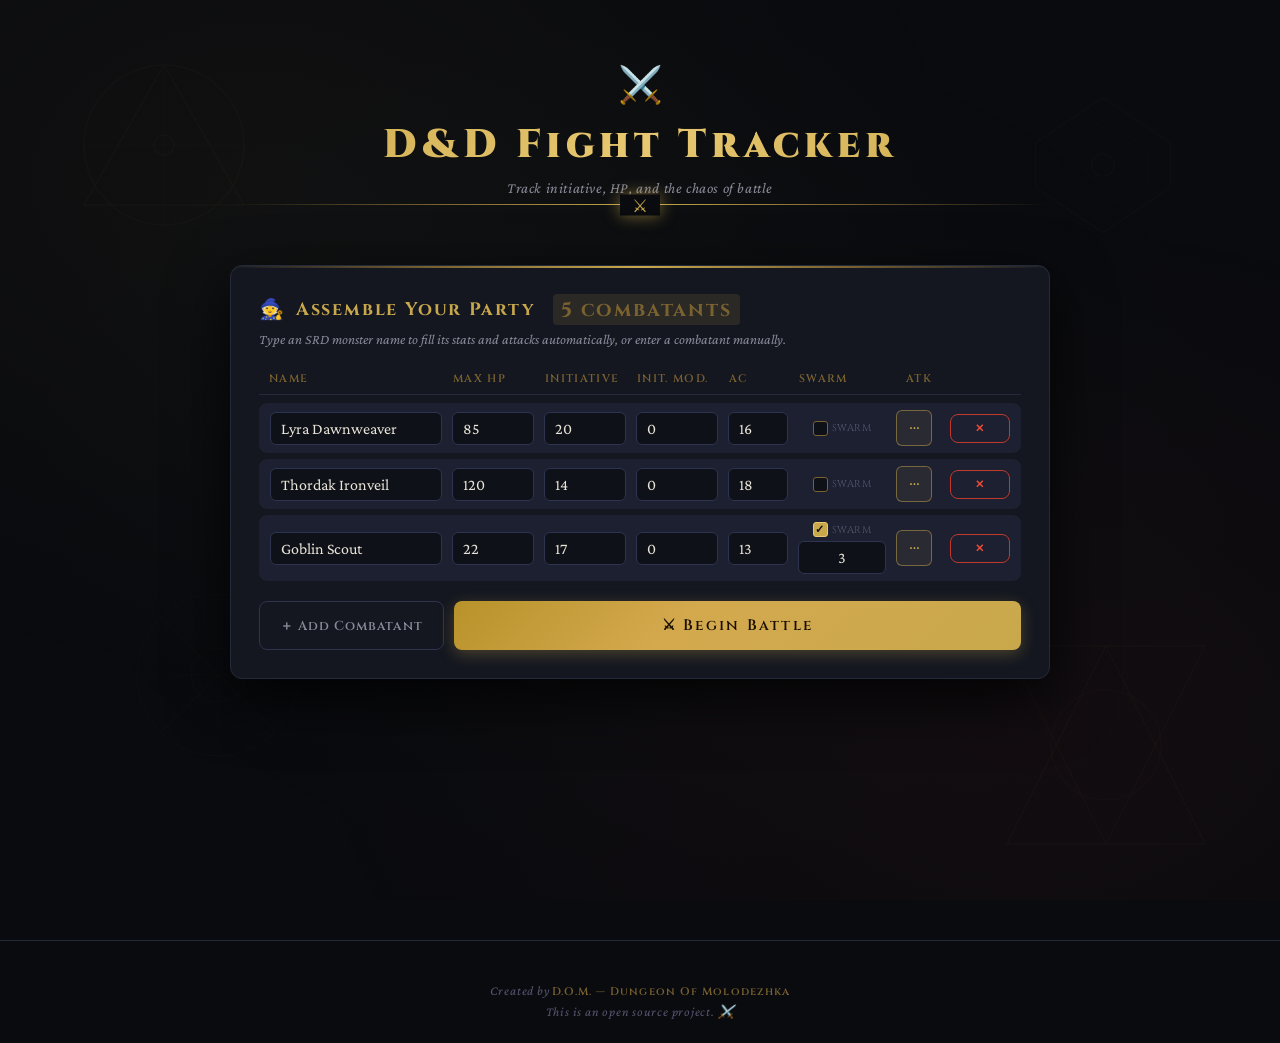
<file: index.html>
<!DOCTYPE html>
<html lang="en">
<head>
<meta charset="UTF-8">
<meta name="viewport" content="width=device-width, initial-scale=1.0">
<title>D&D Fight Tracker — Setup</title>
<link rel="preconnect" href="https://fonts.googleapis.com">
<link href="https://fonts.googleapis.com/css2?family=Cinzel:wght@400;600;700;900&family=Crimson+Pro:ital,wght@0,300;0,400;0,600;1,300;1,400&display=swap" rel="stylesheet">
<link rel="stylesheet" href="css/common.css">
<link rel="stylesheet" href="css/setup.css">
</head>
<body>

<div class="rune-bg">
  <svg viewBox="0 0 200 200" xmlns="http://www.w3.org/2000/svg">
    <circle cx="100" cy="100" r="80" fill="none" stroke="#c9a84c" stroke-width="1.5"/>
    <polygon points="100,20 180,160 20,160" fill="none" stroke="#c9a84c" stroke-width="1.5"/>
    <circle cx="100" cy="100" r="10" fill="none" stroke="#c9a84c" stroke-width="1.5"/>
    <line x1="100" y1="20" x2="100" y2="180" stroke="#c9a84c" stroke-width="0.8"/>
    <line x1="20" y1="100" x2="180" y2="100" stroke="#c9a84c" stroke-width="0.8"/>
  </svg>
  <svg viewBox="0 0 200 200" xmlns="http://www.w3.org/2000/svg">
    <polygon points="100,10 190,70 190,130 100,190 10,130 10,70" fill="none" stroke="#c9a84c" stroke-width="1.5"/>
    <polygon points="100,40 160,78 160,122 100,160 40,122 40,78" fill="none" stroke="#c9a84c" stroke-width="1"/>
    <circle cx="100" cy="100" r="15" fill="none" stroke="#c9a84c" stroke-width="1.5"/>
  </svg>
  <svg viewBox="0 0 200 200" xmlns="http://www.w3.org/2000/svg">
    <circle cx="100" cy="100" r="90" fill="none" stroke="#c9a84c" stroke-width="1"/>
    <line x1="10" y1="100" x2="190" y2="100" stroke="#c9a84c" stroke-width="1"/>
    <line x1="100" y1="10" x2="100" y2="190" stroke="#c9a84c" stroke-width="1"/>
    <line x1="37" y1="37" x2="163" y2="163" stroke="#c9a84c" stroke-width="1"/>
    <line x1="163" y1="37" x2="37" y2="163" stroke="#c9a84c" stroke-width="1"/>
    <circle cx="100" cy="100" r="30" fill="none" stroke="#c9a84c" stroke-width="1"/>
  </svg>
  <svg viewBox="0 0 200 200" xmlns="http://www.w3.org/2000/svg">
    <polygon points="100,10 190,190 10,190" fill="none" stroke="#c9a84c" stroke-width="1.5"/>
    <polygon points="100,190 10,10 190,10" fill="none" stroke="#c9a84c" stroke-width="1.5"/>
    <circle cx="100" cy="100" r="50" fill="none" stroke="#c9a84c" stroke-width="1"/>
  </svg>
</div>

<div id="app">
  <header class="app-header">
    <span class="sigil">⚔️</span>
    <h1>D&D Fight Tracker</h1>
    <p>Track initiative, HP, and the chaos of battle</p>
    <div class="divider"></div>
  </header>

  <div id="view-setup" class="view active">
    <div class="panel">
      <div class="panel-title">
        <span>🧙</span> Assemble Your Party
        <span id="char-count-badge" class="char-count-badge">0 combatants</span>
      </div>
      <div class="panel-sub">Type an SRD monster name to fill its stats and attacks automatically, or enter a combatant manually.</div>

      <div class="char-table-head">
        <span>Name</span>
        <span>Max HP</span>
        <span>Initiative</span>
        <span>Init. Mod.</span>
        <span>AC</span>
        <span>Swarm</span>
        <span style="text-align:center;">Atk</span>
        <span></span>
      </div>

      <div id="char-rows" class="char-rows"></div>

      <div class="btn-row">
        <button class="btn btn-ghost" onclick="addCharRow()">＋ Add Combatant</button>
        <button class="btn btn-gold btn-wide" onclick="startFight()" style="flex:1;">
          ⚔ Begin Battle
        </button>
      </div>
    </div>
  </div>

  <div id="view-attacks" class="view">
    <div class="panel">
      <button class="attacks-back-btn" onclick="closeAttacksView()">← Back to Party</button>
      <div class="panel-title"><span>🗡</span> Attacks for <span id="attacks-char-name" style="color:var(--gold2); font-style:italic;"></span></div>
      <div class="panel-sub">Define attacks with dice rolls. Each attack rolls its dice and adds the bonus.</div>

      <div id="attack-list" class="attack-list"></div>

      <button class="btn btn-ghost" onclick="addAttackRow()">＋ Add Attack</button>
    </div>
  </div>
</div>

<div class="toast" id="toast"></div>

<footer class="app-footer">
  <p>
    Created by <span class="footer-em">D.O.M. — Dungeon Of Molodezhka</span><br>
    This is an open source project. ⚔️
  </p>
</footer>

<script src="js/common.js"></script>
<script src="js/setup.js"></script>
</body>
</html>
</file>
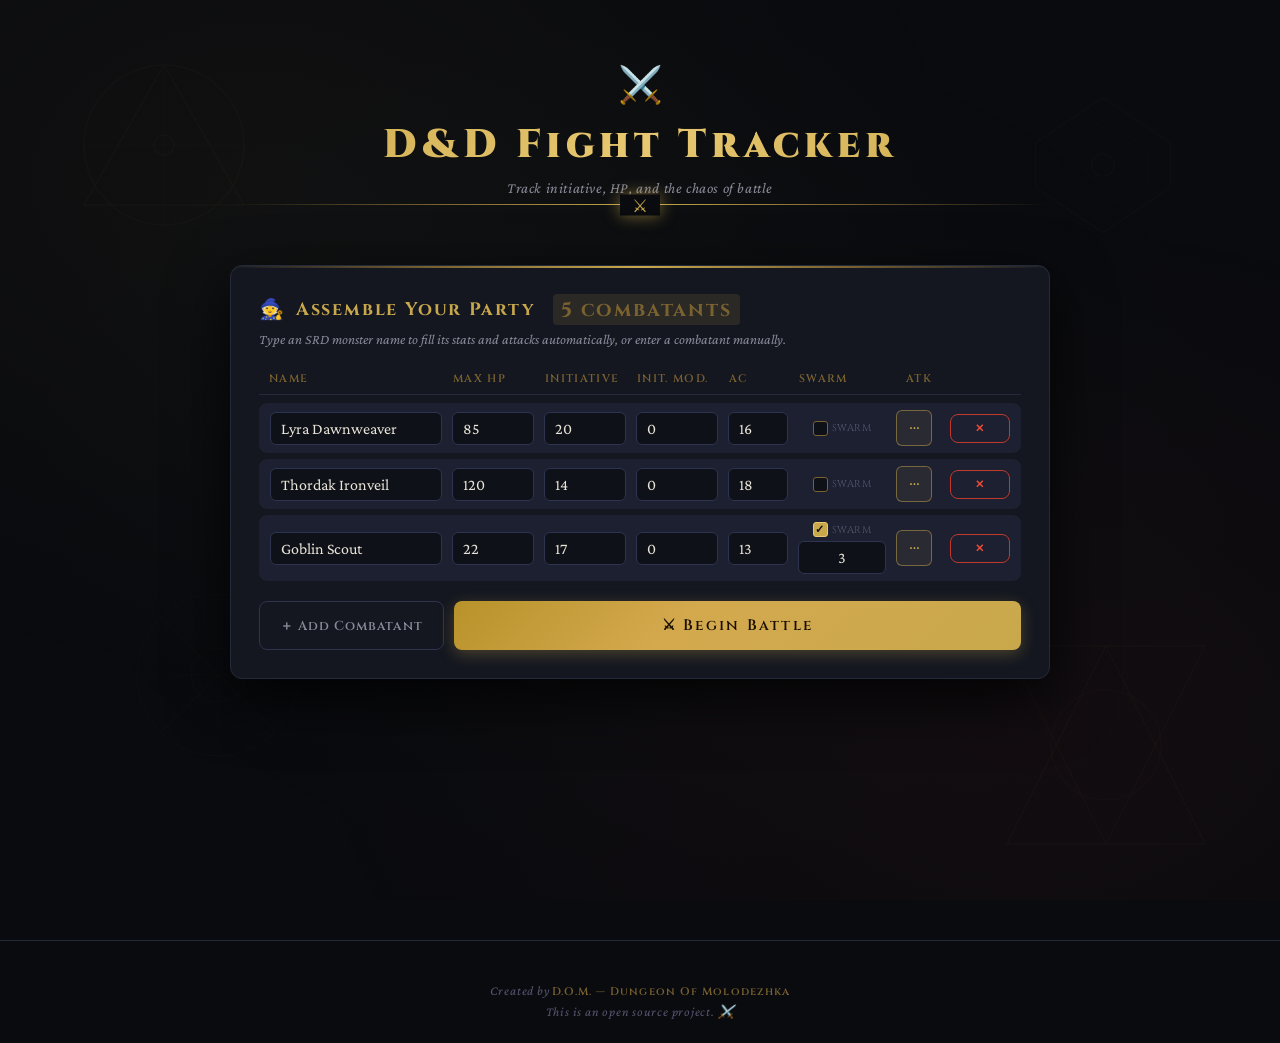
<file: battle.html>
<!DOCTYPE html>
<html lang="en">
<head>
<meta charset="UTF-8">
<meta name="viewport" content="width=device-width, initial-scale=1.0">
<title>D&D Fight Tracker — Battle</title>
<link rel="preconnect" href="https://fonts.googleapis.com">
<link href="https://fonts.googleapis.com/css2?family=Cinzel:wght@400;600;700;900&family=Crimson+Pro:ital,wght@0,300;0,400;0,600;1,300;1,400&display=swap" rel="stylesheet">
<link rel="stylesheet" href="css/common.css">
<link rel="stylesheet" href="css/battle.css">
</head>
<body>

<div class="rune-bg">
  <svg viewBox="0 0 200 200" xmlns="http://www.w3.org/2000/svg">
    <circle cx="100" cy="100" r="80" fill="none" stroke="#c9a84c" stroke-width="1.5"/>
    <polygon points="100,20 180,160 20,160" fill="none" stroke="#c9a84c" stroke-width="1.5"/>
    <circle cx="100" cy="100" r="10" fill="none" stroke="#c9a84c" stroke-width="1.5"/>
    <line x1="100" y1="20" x2="100" y2="180" stroke="#c9a84c" stroke-width="0.8"/>
    <line x1="20" y1="100" x2="180" y2="100" stroke="#c9a84c" stroke-width="0.8"/>
  </svg>
  <svg viewBox="0 0 200 200" xmlns="http://www.w3.org/2000/svg">
    <polygon points="100,10 190,70 190,130 100,190 10,130 10,70" fill="none" stroke="#c9a84c" stroke-width="1.5"/>
    <polygon points="100,40 160,78 160,122 100,160 40,122 40,78" fill="none" stroke="#c9a84c" stroke-width="1"/>
    <circle cx="100" cy="100" r="15" fill="none" stroke="#c9a84c" stroke-width="1.5"/>
  </svg>
  <svg viewBox="0 0 200 200" xmlns="http://www.w3.org/2000/svg">
    <circle cx="100" cy="100" r="90" fill="none" stroke="#c9a84c" stroke-width="1"/>
    <line x1="10" y1="100" x2="190" y2="100" stroke="#c9a84c" stroke-width="1"/>
    <line x1="100" y1="10" x2="100" y2="190" stroke="#c9a84c" stroke-width="1"/>
    <line x1="37" y1="37" x2="163" y2="163" stroke="#c9a84c" stroke-width="1"/>
    <line x1="163" y1="37" x2="37" y2="163" stroke="#c9a84c" stroke-width="1"/>
    <circle cx="100" cy="100" r="30" fill="none" stroke="#c9a84c" stroke-width="1"/>
  </svg>
  <svg viewBox="0 0 200 200" xmlns="http://www.w3.org/2000/svg">
    <polygon points="100,10 190,190 10,190" fill="none" stroke="#c9a84c" stroke-width="1.5"/>
    <polygon points="100,190 10,10 190,10" fill="none" stroke="#c9a84c" stroke-width="1.5"/>
    <circle cx="100" cy="100" r="50" fill="none" stroke="#c9a84c" stroke-width="1"/>
  </svg>
</div>

<div id="app">
  <header class="app-header">
    <span class="sigil">⚔️</span>
    <h1>D&D Fight Tracker</h1>
    <p>Battle in progress</p>
    <div class="divider"></div>
  </header>

  <div class="panel battle-panel">
    <div class="panel-title"><span>🎲</span> Battle in Progress</div>

    <div class="turn-bar" id="turn-bar">
      <div>
        <div class="turn-label">Current Turn</div>
        <div class="turn-name" id="turn-name">—</div>
      </div>
      <div class="turn-round" id="turn-round">Round 1</div>
    </div>

    <div class="init-hint">Initiative Order</div>
    <div class="initiative-track" id="initiative-track"></div>

    <div class="fight-calc-attack-row">
      <div id="hp-calc-section"></div>
      <div id="attack-panel-section"></div>
    </div>

    <div class="combat-log">
      <div class="log-title">📜 Combat Log</div>
      <div id="combat-log-entries"></div>
    </div>

    <div class="fight-actions">
      <button class="next-turn-btn" onclick="nextTurn()">
        ⏩ Next Turn
      </button>
      <button class="btn btn-ghost" onclick="endFight()">
        🏳 End Battle
      </button>
    </div>
  </div>
</div>

<div class="toast" id="toast"></div>

<footer class="app-footer">
  <p>
    Created by <span class="footer-em">D.O.M. — Dungeon Of Molodezhka</span><br>
    This is an open source project. ⚔️
  </p>
</footer>

<script src="js/common.js"></script>
<script src="js/battle.js"></script>
</body>
</html>
</file>
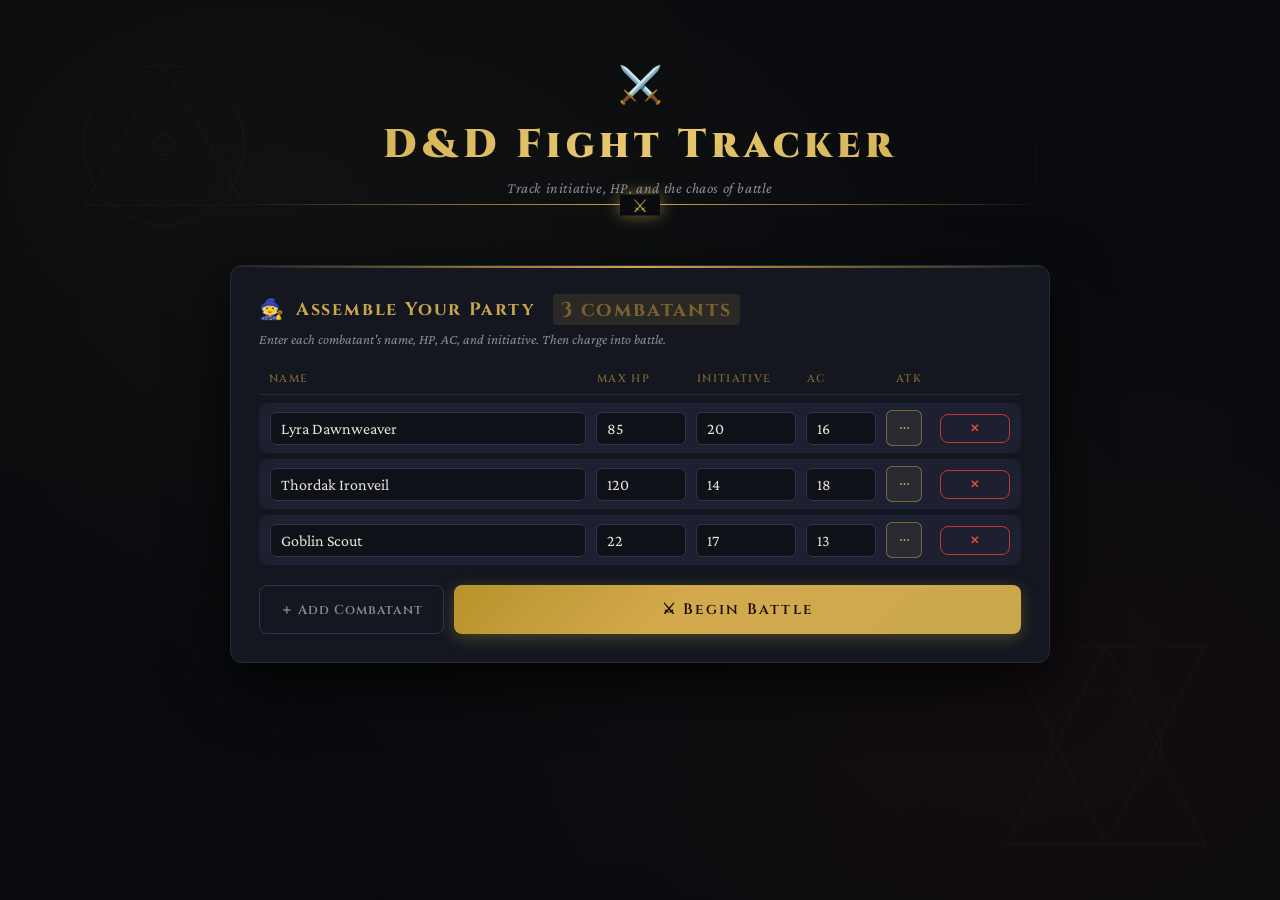
<file: dnd_fight_tracker.html>
<!DOCTYPE html>
<html lang="en">
<head>
<meta charset="UTF-8">
<meta name="viewport" content="width=device-width, initial-scale=1.0">
<title>D&D Fight Tracker</title>
<link rel="preconnect" href="https://fonts.googleapis.com">
<link href="https://fonts.googleapis.com/css2?family=Cinzel:wght@400;600;700;900&family=Crimson+Pro:ital,wght@0,300;0,400;0,600;1,300;1,400&display=swap" rel="stylesheet">
<style>
  :root {
    --bg: #0a0b0f;
    --bg2: #0f1118;
    --surface: #141720;
    --surface2: #1c2030;
    --border: #252a3a;
    --border2: #2e3450;
    --gold: #c9a84c;
    --gold2: #e8c870;
    --gold-dim: #7a6230;
    --crimson: #c0392b;
    --crimson2: #e74c3c;
    --emerald: #1a6b4a;
    --emerald2: #27ae60;
    --text: #e8e4d8;
    --text-muted: #8a8a9a;
    --text-dim: #555570;
    --hp-bar: #27ae60;
    --hp-low: #f39c12;
    --hp-crit: #c0392b;
    --shadow: 0 20px 60px rgba(0,0,0,0.8);
    --glow-gold: 0 0 20px rgba(201,168,76,0.3);
    --glow-crimson: 0 0 20px rgba(192,57,43,0.4);
  }

  * { box-sizing: border-box; margin: 0; padding: 0; }

  body {
    background: var(--bg);
    color: var(--text);
    font-family: 'Crimson Pro', Georgia, serif;
    font-size: 17px;
    min-height: 100vh;
    overflow-x: hidden;
  }

  /* Animated background runes */
  body::before {
    content: '';
    position: fixed; inset: 0;
    background:
      radial-gradient(ellipse at 20% 20%, rgba(201,168,76,0.04) 0%, transparent 50%),
      radial-gradient(ellipse at 80% 80%, rgba(192,57,43,0.05) 0%, transparent 50%),
      radial-gradient(ellipse at 50% 50%, rgba(26,107,74,0.03) 0%, transparent 70%);
    pointer-events: none;
    z-index: 0;
  }

  .rune-bg {
    position: fixed; inset: 0;
    pointer-events: none;
    z-index: 0;
    overflow: hidden;
  }

  .rune-bg svg {
    position: absolute;
    opacity: 0.03;
    animation: runeFloat 20s ease-in-out infinite;
  }

  .rune-bg svg:nth-child(1) { top: 5%; left: 5%; width: 200px; animation-delay: 0s; }
  .rune-bg svg:nth-child(2) { top: 10%; right: 8%; width: 150px; animation-delay: -7s; }
  .rune-bg svg:nth-child(3) { bottom: 15%; left: 10%; width: 180px; animation-delay: -14s; }
  .rune-bg svg:nth-child(4) { bottom: 5%; right: 5%; width: 220px; animation-delay: -3s; }

  @keyframes runeFloat {
    0%, 100% { transform: translateY(0) rotate(0deg); opacity: 0.03; }
    50% { transform: translateY(-20px) rotate(5deg); opacity: 0.06; }
  }

  #app {
    position: relative;
    z-index: 1;
    max-width: 860px;
    margin: 0 auto;
    padding: 24px 20px 60px;
    min-height: 100vh;
  }

  /* ─── HEADER ─── */
  .app-header {
    text-align: center;
    padding: 40px 0 32px;
    animation: fadeDown 0.6s ease both;
  }

  .app-header .sigil {
    font-size: 36px;
    margin-bottom: 12px;
    display: block;
    animation: sigil-pulse 3s ease-in-out infinite;
  }

  @keyframes sigil-pulse {
    0%, 100% { filter: drop-shadow(0 0 6px rgba(201,168,76,0.5)); }
    50% { filter: drop-shadow(0 0 18px rgba(201,168,76,0.9)); }
  }

  .app-header h1 {
    font-family: 'Cinzel', serif;
    font-size: clamp(24px, 5vw, 40px);
    font-weight: 900;
    letter-spacing: 0.12em;
    background: linear-gradient(135deg, var(--gold) 0%, var(--gold2) 50%, var(--gold) 100%);
    -webkit-background-clip: text;
    -webkit-text-fill-color: transparent;
    background-clip: text;
    text-shadow: none;
    margin-bottom: 8px;
  }

  .app-header p {
    color: var(--text-muted);
    font-style: italic;
    font-size: 15px;
    letter-spacing: 0.04em;
  }

  .divider {
    width: 100%;
    height: 1px;
    background: linear-gradient(90deg, transparent, var(--gold-dim), var(--gold), var(--gold-dim), transparent);
    margin: 8px 0 28px;
    position: relative;
  }

  .divider::after {
    content: '⚔';
    position: absolute;
    left: 50%;
    top: 50%;
    transform: translate(-50%, -50%);
    font-size: 18px;
    background: var(--bg);
    padding: 0 12px;
    color: var(--gold);
    filter: drop-shadow(0 0 8px rgba(201,168,76,0.6));
  }

  /* ─── PANELS ─── */
  .panel {
    background: var(--surface);
    border: 1px solid var(--border);
    border-radius: 12px;
    padding: 28px;
    box-shadow: var(--shadow), inset 0 1px 0 rgba(255,255,255,0.04);
    position: relative;
    overflow: hidden;
  }

  .panel::before {
    content: '';
    position: absolute; top: 0; left: 0; right: 0;
    height: 2px;
    background: linear-gradient(90deg, transparent, var(--gold-dim), var(--gold), var(--gold-dim), transparent);
  }

  .panel-title {
    font-family: 'Cinzel', serif;
    font-size: 18px;
    font-weight: 700;
    color: var(--gold);
    letter-spacing: 0.1em;
    margin-bottom: 6px;
    display: flex;
    align-items: center;
    gap: 10px;
  }

  .panel-title span { font-size: 20px; }

  .panel-sub {
    color: var(--text-muted);
    font-size: 14px;
    font-style: italic;
    margin-bottom: 24px;
  }

  /* ─── VIEWS ─── */
  .view { display: none; animation: viewIn 0.5s cubic-bezier(0.22, 1, 0.36, 1) both; }
  .view.active { display: block; }

  @keyframes viewIn {
    from { opacity: 0; transform: translateY(16px) scale(0.98); }
    to { opacity: 1; transform: translateY(0) scale(1); }
  }

  @keyframes fadeDown {
    from { opacity: 0; transform: translateY(-20px); }
    to { opacity: 1; transform: translateY(0); }
  }

  /* ─── CHARACTER INPUT TABLE ─── */
  .char-table-head {
    display: grid;
    grid-template-columns: 1fr 90px 100px 70px 44px 70px;
    gap: 10px;
    padding: 0 10px 8px;
    border-bottom: 1px solid var(--border);
    margin-bottom: 4px;
  }

  .char-table-head span {
    font-family: 'Cinzel', serif;
    font-size: 11px;
    font-weight: 600;
    color: var(--gold-dim);
    text-transform: uppercase;
    letter-spacing: 0.12em;
  }

  .char-rows { display: flex; flex-direction: column; gap: 6px; margin: 8px 0 20px; }

  .char-row {
    display: grid;
    grid-template-columns: 1fr 90px 100px 70px 44px 70px;
    gap: 10px;
    align-items: center;
    animation: rowSlideIn 0.35s cubic-bezier(0.22, 1, 0.36, 1) both;
    background: var(--surface2);
    border-radius: 8px;
    padding: 6px 10px;
    border: 1px solid transparent;
    transition: border-color 0.2s, box-shadow 0.2s;
  }

  .char-row:hover { border-color: var(--border2); }

  @keyframes rowSlideIn {
    from { opacity: 0; transform: translateX(-14px); }
    to { opacity: 1; transform: translateX(0); }
  }

  @keyframes rowSlideOut {
    from { opacity: 1; transform: translateX(0) scaleY(1); max-height: 60px; margin-bottom: 6px; }
    to { opacity: 0; transform: translateX(14px) scaleY(0); max-height: 0; margin-bottom: 0; padding: 0; }
  }

  .char-row.removing {
    animation: rowSlideOut 0.3s ease forwards;
    overflow: hidden;
  }

  input[type="text"], input[type="number"] {
    background: var(--bg2);
    border: 1px solid var(--border2);
    border-radius: 6px;
    color: var(--text);
    font-family: 'Crimson Pro', serif;
    font-size: 16px;
    padding: 7px 10px;
    width: 100%;
    transition: border-color 0.2s, box-shadow 0.2s, background 0.2s;
    outline: none;
  }

  input[type="text"]::placeholder, input[type="number"]::placeholder {
    color: var(--text-dim);
    font-style: italic;
  }

  input:focus {
    border-color: var(--gold-dim);
    box-shadow: 0 0 0 2px rgba(201,168,76,0.15);
    background: var(--surface);
  }

  input[type="number"] { -moz-appearance: textfield; appearance: textfield; }
  input[type="number"]::-webkit-inner-spin-button,
  input[type="number"]::-webkit-outer-spin-button { -webkit-appearance: none; }

  /* ─── BUTTONS ─── */
  .btn {
    font-family: 'Cinzel', serif;
    font-size: 13px;
    font-weight: 600;
    letter-spacing: 0.08em;
    border: none;
    border-radius: 8px;
    padding: 10px 20px;
    cursor: pointer;
    transition: transform 0.15s, box-shadow 0.15s, filter 0.15s;
    position: relative;
    overflow: hidden;
    white-space: nowrap;
  }

  .btn::after {
    content: '';
    position: absolute; inset: 0;
    background: rgba(255,255,255,0);
    transition: background 0.15s;
  }

  .btn:hover::after { background: rgba(255,255,255,0.06); }
  .btn:active { transform: scale(0.97); }

  .btn-gold {
    background: linear-gradient(135deg, #b8922a 0%, #d4a94e 40%, #c9a84c 100%);
    color: #1a0f00;
    box-shadow: 0 4px 16px rgba(201,168,76,0.3);
  }

  .btn-gold:hover {
    box-shadow: 0 6px 24px rgba(201,168,76,0.5);
    transform: translateY(-1px);
  }

  .btn-ghost {
    background: transparent;
    color: var(--text-muted);
    border: 1px solid var(--border2);
  }

  .btn-ghost:hover {
    color: var(--text);
    border-color: var(--gold-dim);
  }

  .btn-crimson {
    background: transparent;
    color: var(--crimson2);
    border: 1px solid var(--crimson);
    font-size: 12px;
    padding: 7px 14px;
  }

  .btn-crimson:hover {
    background: rgba(192,57,43,0.12);
    box-shadow: 0 0 12px rgba(192,57,43,0.2);
  }

  .btn-sm {
    font-size: 11px;
    padding: 6px 12px;
    letter-spacing: 0.06em;
  }

  .btn-wide {
    width: 100%;
    text-align: center;
    padding: 14px;
    font-size: 15px;
    letter-spacing: 0.15em;
  }

  .btn-row {
    display: flex;
    gap: 10px;
    margin-top: 20px;
    flex-wrap: wrap;
  }

  /* ─── INITIATIVE ORDER BAR ─── */
  .initiative-track {
    display: flex;
    gap: 10px;
    overflow-x: auto;
    padding: 6px 2px 14px;
    scrollbar-width: thin;
    scrollbar-color: var(--border2) transparent;
  }

  .init-card {
    flex-shrink: 0;
    background: var(--surface2);
    border: 2px solid var(--border2);
    border-radius: 10px;
    padding: 12px 16px;
    cursor: pointer;
    transition: all 0.25s cubic-bezier(0.22, 1, 0.36, 1);
    text-align: center;
    min-width: 100px;
    position: relative;
    overflow: hidden;
    animation: cardSlideIn 0.4s cubic-bezier(0.22, 1, 0.36, 1) both;
  }

  .init-card:nth-child(1) { animation-delay: 0s; }
  .init-card:nth-child(2) { animation-delay: 0.06s; }
  .init-card:nth-child(3) { animation-delay: 0.12s; }
  .init-card:nth-child(4) { animation-delay: 0.18s; }
  .init-card:nth-child(5) { animation-delay: 0.24s; }
  .init-card:nth-child(6) { animation-delay: 0.30s; }
  .init-card:nth-child(7) { animation-delay: 0.36s; }

  @keyframes cardSlideIn {
    from { opacity: 0; transform: translateY(20px) scale(0.9); }
    to { opacity: 1; transform: translateY(0) scale(1); }
  }

  .init-card::before {
    content: '';
    position: absolute; inset: 0;
    background: linear-gradient(135deg, rgba(201,168,76,0) 0%, rgba(201,168,76,0) 100%);
    transition: background 0.25s;
  }

  .init-card:hover {
    border-color: var(--gold-dim);
    transform: translateY(-3px);
    box-shadow: 0 8px 24px rgba(0,0,0,0.4), 0 0 0 1px var(--gold-dim);
  }

  .init-card.selected {
    border-color: var(--gold);
    box-shadow: var(--glow-gold), 0 8px 30px rgba(0,0,0,0.5);
    background: linear-gradient(135deg, rgba(201,168,76,0.08) 0%, rgba(201,168,76,0.04) 100%);
  }

  .init-card.dead {
    opacity: 0.4;
    filter: grayscale(0.8);
    border-style: dashed;
  }

  .init-card.dead .card-name { text-decoration: line-through; }

  .init-badge {
    display: inline-block;
    font-family: 'Cinzel', serif;
    font-size: 11px;
    font-weight: 600;
    padding: 2px 8px;
    border-radius: 10px;
    margin-bottom: 8px;
    background: rgba(201,168,76,0.12);
    color: var(--gold-dim);
    letter-spacing: 0.08em;
  }

  .init-card.selected .init-badge {
    background: rgba(201,168,76,0.25);
    color: var(--gold);
  }

  .init-card.first-init .init-badge {
    background: rgba(201,168,76,0.3);
    color: var(--gold2);
    animation: badge-pulse 2s ease-in-out infinite;
  }

  @keyframes badge-pulse {
    0%, 100% { box-shadow: 0 0 0 0 rgba(201,168,76,0.4); }
    50% { box-shadow: 0 0 0 4px rgba(201,168,76,0); }
  }

  .card-name {
    font-family: 'Cinzel', serif;
    font-size: 13px;
    font-weight: 700;
    color: var(--text);
    letter-spacing: 0.04em;
    margin-bottom: 10px;
    word-break: break-word;
  }

  /* HP Bar (init cards): base HP + temp HP segments vs max HP */
  .hp-mini-bar {
    height: 4px;
    background: var(--bg);
    border-radius: 3px;
    overflow: hidden;
    margin-top: 4px;
    position: relative;
  }

  .hp-mini-base {
    height: 100%;
    border-radius: 3px;
    transition: width 0.5s cubic-bezier(0.22, 1, 0.36, 1), background-color 0.5s;
  }

  .hp-mini-temp {
    position: absolute;
    top: 0;
    height: 100%;
    pointer-events: none;
    background: linear-gradient(90deg, rgba(100, 185, 220, 0.92), rgba(126, 200, 227, 0.98));
    box-shadow: 0 0 8px rgba(126, 200, 227, 0.35);
    transition: left 0.5s cubic-bezier(0.22, 1, 0.36, 1), width 0.5s cubic-bezier(0.22, 1, 0.36, 1);
  }

  .hp-mini-text {
    font-size: 12px;
    color: var(--text-muted);
    margin-top: 4px;
  }

  .hp-mini-text b { color: var(--text); }
  .hp-mini-ac {
    margin-top: 3px;
    font-family: 'Cinzel', serif;
    font-size: 10px;
    color: var(--gold-dim);
    letter-spacing: 0.08em;
  }

  /* ─── TURN TRACKER ─── */
  .turn-bar {
    display: flex;
    align-items: center;
    gap: 12px;
    background: var(--surface2);
    border: 1px solid var(--border2);
    border-radius: 10px;
    padding: 10px 16px;
    margin-bottom: 20px;
  }

  .turn-label {
    font-family: 'Cinzel', serif;
    font-size: 11px;
    font-weight: 600;
    color: var(--text-dim);
    text-transform: uppercase;
    letter-spacing: 0.12em;
  }

  .turn-name {
    font-family: 'Cinzel', serif;
    font-size: 15px;
    font-weight: 700;
    color: var(--gold2);
    text-shadow: 0 0 12px rgba(232,200,112,0.5);
  }

  .turn-round {
    margin-left: auto;
    font-family: 'Cinzel', serif;
    font-size: 12px;
    color: var(--text-dim);
    letter-spacing: 0.08em;
  }

  /* ─── HP CALCULATOR + ATTACKS ROW (fight view) ─── */
  .fight-calc-attack-row {
    display: flex;
    gap: 16px;
    align-items: stretch;
    margin-top: 20px;
    flex-wrap: wrap;
  }
  .fight-calc-attack-row #hp-calc-section,
  .fight-calc-attack-row #attack-panel-section {
    display: flex;
    flex-direction: column;
    min-width: 0;
  }
  .fight-calc-attack-row #hp-calc-section {
    flex: 1 1 340px;
  }
  .fight-calc-attack-row #attack-panel-section {
    flex: 0 1 340px;
    max-width: 420px;
  }
  .fight-calc-attack-row #hp-calc-section:empty,
  .fight-calc-attack-row #attack-panel-section:empty {
    display: none;
  }
  .fight-calc-attack-row .hp-calc-panel,
  .fight-calc-attack-row .attack-panel {
    margin-top: 0;
    flex: 1;
    min-height: 100%;
  }

  /* ─── HP CALCULATOR ─── */
  .hp-calc-panel {
    background: var(--surface2);
    border: 1px solid var(--border2);
    border-radius: 10px;
    padding: 20px;
    margin-top: 20px;
    position: relative;
    overflow: hidden;
    animation: panelExpand 0.4s cubic-bezier(0.22, 1, 0.36, 1) both;
  }

  @keyframes panelExpand {
    from { opacity: 0; transform: scaleY(0.92); transform-origin: top; }
    to { opacity: 1; transform: scaleY(1); }
  }

  .hp-calc-panel::before {
    content: '';
    position: absolute; top: 0; left: 0; right: 0; height: 2px;
    background: linear-gradient(90deg, transparent, var(--crimson), transparent);
  }

  .hp-calc-header {
    font-family: 'Cinzel', serif;
    font-size: 14px;
    font-weight: 700;
    color: var(--gold);
    margin-bottom: 16px;
    display: flex;
    align-items: center;
    gap: 8px;
  }

  .selected-char-name {
    color: var(--gold2);
    font-style: italic;
  }

  /* HP Display */
  .hp-display-row {
    display: grid;
    grid-template-columns: 1fr 1fr 1fr;
    gap: 12px;
    margin-bottom: 20px;
  }

  .hp-stat {
    background: var(--bg2);
    border: 1px solid var(--border);
    border-radius: 8px;
    padding: 12px;
    text-align: center;
  }

  .hp-stat-label {
    font-family: 'Cinzel', serif;
    font-size: 10px;
    font-weight: 600;
    color: var(--text-dim);
    text-transform: uppercase;
    letter-spacing: 0.1em;
    margin-bottom: 6px;
  }

  .hp-stat-value {
    font-family: 'Cinzel', serif;
    font-size: 22px;
    font-weight: 700;
    transition: color 0.4s, text-shadow 0.4s;
  }

  .hp-stat-value.full { color: var(--emerald2); text-shadow: 0 0 12px rgba(39,174,96,0.4); }
  .hp-stat-value.mid { color: var(--hp-low); text-shadow: 0 0 12px rgba(243,156,18,0.4); }
  .hp-stat-value.low { color: var(--crimson2); text-shadow: 0 0 12px rgba(231,76,60,0.4); }
  .hp-stat-value.dead { color: var(--text-dim); text-shadow: none; }
  .hp-stat-value.time { color: #7ec8e3; text-shadow: 0 0 12px rgba(126,200,227,0.4); }

  /* HP Bar full size */
  .hp-bar-full {
    height: 12px;
    background: var(--bg);
    border-radius: 6px;
    overflow: hidden;
    margin: 0 0 20px;
    border: 1px solid var(--border);
    position: relative;
  }

  .hp-bar-full-fill {
    height: 100%;
    border-radius: 6px;
    transition: width 0.6s cubic-bezier(0.22, 1, 0.36, 1), background 0.5s;
    position: relative;
    overflow: hidden;
  }

  .hp-bar-full-fill::after {
    content: '';
    position: absolute; top: 0; left: -100%;
    width: 60%;
    height: 100%;
    background: linear-gradient(90deg, transparent, rgba(255,255,255,0.3), transparent);
    animation: shimmer 2s linear infinite;
  }

  @keyframes shimmer {
    from { left: -60%; }
    to { left: 140%; }
  }

  .hp-time-fill {
    height: 100%;
    background: rgba(126,200,227,0.4);
    position: absolute; top: 0;
    transition: width 0.6s cubic-bezier(0.22, 1, 0.36, 1);
    border-radius: 0 6px 6px 0;
  }

  /* Amount input row */
  .calc-input-row {
    display: flex;
    gap: 10px;
    align-items: center;
    margin-bottom: 14px;
  }

  .calc-input-row label {
    font-family: 'Cinzel', serif;
    font-size: 12px;
    color: var(--text-muted);
    letter-spacing: 0.06em;
    white-space: nowrap;
  }

  .calc-input-row input {
    max-width: 120px;
    text-align: center;
    font-size: 20px;
    font-weight: 300;
  }

  .calc-actions {
    display: grid;
    grid-template-columns: 1fr 1fr 1fr;
    gap: 10px;
  }

  .calc-action-btn {
    font-family: 'Cinzel', serif;
    font-size: 12px;
    font-weight: 600;
    letter-spacing: 0.06em;
    border-radius: 8px;
    padding: 12px 8px;
    cursor: pointer;
    transition: all 0.2s;
    border: 2px solid;
    text-align: center;
    position: relative;
    overflow: hidden;
  }

  .calc-action-btn::after {
    content: '';
    position: absolute; inset: 0;
    background: rgba(255,255,255,0);
    transition: background 0.15s;
  }

  .calc-action-btn:hover::after { background: rgba(255,255,255,0.06); }
  .calc-action-btn:active { transform: scale(0.96); }

  .btn-damage {
    background: rgba(192,57,43,0.12);
    border-color: var(--crimson);
    color: var(--crimson2);
  }

  .btn-damage:hover {
    background: rgba(192,57,43,0.22);
    box-shadow: 0 0 16px rgba(192,57,43,0.3);
  }

  .btn-heal {
    background: rgba(39,174,96,0.10);
    border-color: var(--emerald2);
    color: var(--emerald2);
  }

  .btn-heal:hover {
    background: rgba(39,174,96,0.2);
    box-shadow: 0 0 16px rgba(39,174,96,0.3);
  }

  .btn-timehp {
    background: rgba(126,200,227,0.08);
    border-color: rgba(126,200,227,0.5);
    color: #7ec8e3;
  }

  .btn-timehp:hover {
    background: rgba(126,200,227,0.15);
    box-shadow: 0 0 16px rgba(126,200,227,0.2);
  }

  .calc-action-btn .btn-icon { font-size: 16px; display: block; margin-bottom: 2px; }

  /* ─── DAMAGE FLASH ANIMATION ─── */
  @keyframes damageFlash {
    0% { background: rgba(192,57,43,0.0); }
    30% { background: rgba(192,57,43,0.15); }
    100% { background: rgba(192,57,43,0.0); }
  }

  @keyframes healFlash {
    0% { background: rgba(39,174,96,0.0); }
    30% { background: rgba(39,174,96,0.15); }
    100% { background: rgba(39,174,96,0.0); }
  }

  .flash-damage { animation: damageFlash 0.5s ease; }
  .flash-heal { animation: healFlash 0.5s ease; }

  /* Floating damage number */
  .float-number {
    position: absolute;
    font-family: 'Cinzel', serif;
    font-weight: 700;
    font-size: 18px;
    pointer-events: none;
    z-index: 100;
    animation: floatUp 1.2s ease forwards;
  }

  @keyframes floatUp {
    0% { opacity: 1; transform: translateY(0) scale(1.2); }
    100% { opacity: 0; transform: translateY(-50px) scale(0.8); }
  }

  /* ─── NEXT TURN BUTTON ─── */
  .next-turn-btn {
    background: linear-gradient(135deg, rgba(201,168,76,0.08), rgba(201,168,76,0.04));
    border: 1px solid var(--gold-dim);
    border-radius: 10px;
    padding: 12px 24px;
    color: var(--gold);
    font-family: 'Cinzel', serif;
    font-size: 13px;
    font-weight: 600;
    letter-spacing: 0.1em;
    cursor: pointer;
    transition: all 0.25s;
    display: flex;
    align-items: center;
    gap: 8px;
  }

  .next-turn-btn:hover {
    background: rgba(201,168,76,0.12);
    box-shadow: var(--glow-gold);
    transform: translateY(-1px);
  }

  .next-turn-btn:active { transform: scale(0.97); }

  /* ─── COMBAT LOG ─── */
  .combat-log {
    background: var(--bg2);
    border: 1px solid var(--border);
    border-radius: 8px;
    padding: 12px 16px;
    max-height: 160px;
    overflow-y: auto;
    scrollbar-width: thin;
    scrollbar-color: var(--border2) transparent;
    margin-top: 20px;
    font-size: 13px;
    font-style: italic;
  }

  .log-title {
    font-family: 'Cinzel', serif;
    font-size: 11px;
    font-weight: 600;
    color: var(--text-dim);
    text-transform: uppercase;
    letter-spacing: 0.12em;
    margin-bottom: 8px;
    font-style: normal;
  }

  .log-entry {
    color: var(--text-muted);
    padding: 3px 0;
    border-bottom: 1px solid rgba(255,255,255,0.03);
    animation: logAppear 0.3s ease both;
  }

  @keyframes logAppear {
    from { opacity: 0; transform: translateX(-8px); }
    to { opacity: 1; transform: translateX(0); }
  }

  .log-entry:last-child { border-bottom: none; }
  .log-entry .log-dmg { color: var(--crimson2); font-weight: 600; font-style: normal; }
  .log-entry .log-heal { color: var(--emerald2); font-weight: 600; font-style: normal; }
  .log-entry .log-timehp { color: #7ec8e3; font-weight: 600; font-style: normal; }
  .log-entry .log-name { color: var(--text); font-style: normal; }
  .log-entry .log-round { color: var(--gold-dim); font-style: normal; }

  /* ─── FIGHT ACTIONS ─── */
  .fight-actions {
    display: flex;
    gap: 12px;
    align-items: center;
    justify-content: space-between;
    flex-wrap: wrap;
    margin-top: 20px;
    padding-top: 20px;
    border-top: 1px solid var(--border);
  }

  /* ─── BRIGHTER BATTLE MODE ─── */
  #view-fight .panel {
    background: #1a1f2f;
    border-color: #3a4260;
    box-shadow: 0 20px 60px rgba(0,0,0,0.72), inset 0 1px 0 rgba(255,255,255,0.07);
  }
  #view-fight .turn-bar,
  #view-fight .hp-calc-panel,
  #view-fight .attack-panel,
  #view-fight .combat-log,
  #view-fight .init-card {
    background: #22283a;
    border-color: #455074;
  }
  #view-fight .turn-label,
  #view-fight .log-title,
  #view-fight .hp-mini-text,
  #view-fight .hp-mini-ac {
    color: #b8bfd6;
  }
  #view-fight .card-name,
  #view-fight .hp-mini-text b {
    color: #f0ebdd;
  }
  #view-fight .init-card.selected {
    background: linear-gradient(135deg, rgba(232,200,112,0.18) 0%, rgba(232,200,112,0.08) 100%);
    box-shadow: 0 0 26px rgba(232,200,112,0.32), 0 8px 30px rgba(0,0,0,0.45);
  }

  /* ─── DEAD OVERLAY ─── */
  .dead-banner {
    text-align: center;
    padding: 24px;
    background: rgba(192,57,43,0.06);
    border: 1px solid rgba(192,57,43,0.2);
    border-radius: 10px;
    margin-top: 20px;
    animation: viewIn 0.5s ease both;
  }

  .dead-banner h3 {
    font-family: 'Cinzel', serif;
    color: var(--crimson2);
    font-size: 22px;
    margin-bottom: 8px;
    text-shadow: var(--glow-crimson);
  }

  .dead-banner p { color: var(--text-muted); font-style: italic; }

  /* ─── TOAST ─── */
  .toast {
    position: fixed;
    bottom: 30px;
    left: 50%;
    transform: translateX(-50%) translateY(80px);
    background: var(--surface2);
    border: 1px solid var(--border2);
    border-radius: 8px;
    padding: 10px 24px;
    font-family: 'Crimson Pro', serif;
    font-size: 15px;
    color: var(--text);
    z-index: 999;
    transition: transform 0.4s cubic-bezier(0.22,1,0.36,1), opacity 0.4s;
    opacity: 0;
    pointer-events: none;
    box-shadow: 0 10px 40px rgba(0,0,0,0.6);
  }

  .toast.show {
    transform: translateX(-50%) translateY(0);
    opacity: 1;
  }

  .toast.error { border-color: var(--crimson); color: var(--crimson2); }
  .toast.success { border-color: var(--gold-dim); color: var(--gold); }

  /* ─── MISC ─── */
  .section-gap { margin-top: 24px; }

  .char-count-badge {
    font-family: 'Cinzel', serif;
    font-size: 11px;
    background: rgba(201,168,76,0.12);
    color: var(--gold-dim);
    border-radius: 4px;
    padding: 2px 8px;
    margin-left: 8px;
    vertical-align: middle;
  }

  /* ─── THREE DOTS / ATTACKS BUTTON ─── */
  .btn-dots {
    background: transparent;
    border: 1px solid var(--border2);
    border-radius: 6px;
    color: var(--gold-dim);
    font-size: 16px;
    line-height: 1;
    padding: 0;
    width: 36px;
    height: 36px;
    cursor: pointer;
    display: flex;
    align-items: center;
    justify-content: center;
    transition: all 0.2s;
    letter-spacing: -1px;
  }
  .btn-dots:hover {
    border-color: var(--gold-dim);
    color: var(--gold);
    background: rgba(201,168,76,0.08);
    box-shadow: 0 0 10px rgba(201,168,76,0.15);
  }
  .btn-dots.has-attacks {
    border-color: rgba(201,168,76,0.5);
    color: var(--gold);
    background: rgba(201,168,76,0.08);
  }

  /* ─── ATTACKS VIEW ─── */
  .attacks-back-btn {
    display: flex;
    align-items: center;
    gap: 8px;
    background: transparent;
    border: none;
    color: var(--text-muted);
    font-family: 'Cinzel', serif;
    font-size: 12px;
    letter-spacing: 0.08em;
    cursor: pointer;
    padding: 4px 0 16px;
    transition: color 0.2s;
  }
  .attacks-back-btn:hover { color: var(--gold); }

  .attacks-char-title {
    font-family: 'Cinzel', serif;
    font-size: 20px;
    font-weight: 700;
    color: var(--gold2);
    margin-bottom: 4px;
    text-shadow: 0 0 16px rgba(232,200,112,0.3);
  }

  .attack-list { display: flex; flex-direction: column; gap: 10px; margin: 20px 0; }

  .attack-row {
    display: grid;
    grid-template-columns: 70px 1fr 80px 80px 44px;
    gap: 10px;
    align-items: center;
    background: var(--surface2);
    border: 1px solid var(--border2);
    border-radius: 8px;
    padding: 10px 12px;
    animation: rowSlideIn 0.3s cubic-bezier(0.22, 1, 0.36, 1) both;
  }

  .attack-row-label {
    font-family: 'Cinzel', serif;
    font-size: 10px;
    color: var(--text-dim);
    text-transform: uppercase;
    letter-spacing: 0.1em;
    margin-bottom: 4px;
  }

  select {
    background: var(--bg2);
    border: 1px solid var(--border2);
    border-radius: 6px;
    color: var(--text);
    font-family: 'Crimson Pro', serif;
    font-size: 16px;
    padding: 7px 10px;
    width: 100%;
    outline: none;
    cursor: pointer;
    transition: border-color 0.2s, box-shadow 0.2s;
    -webkit-appearance: none;
    appearance: none;
    background-image: url("data:image/svg+xml,%3Csvg xmlns='http://www.w3.org/2000/svg' width='12' height='8' viewBox='0 0 12 8'%3E%3Cpath d='M1 1l5 5 5-5' stroke='%238a8a9a' stroke-width='1.5' fill='none' stroke-linecap='round'/%3E%3C/svg%3E");
    background-repeat: no-repeat;
    background-position: right 10px center;
    padding-right: 30px;
  }
  select:focus { border-color: var(--gold-dim); box-shadow: 0 0 0 2px rgba(201,168,76,0.15); }
  select option { background: #1a1628; }

  /* Attack panel inside fight */
  .attack-panel {
    background: var(--surface2);
    border: 1px solid var(--border2);
    border-radius: 10px;
    padding: 18px 20px;
    margin-top: 16px;
    position: relative;
    overflow: hidden;
    animation: panelExpand 0.35s cubic-bezier(0.22,1,0.36,1) both;
  }
  .attack-panel::before {
    content: '';
    position: absolute; top: 0; left: 0; right: 0; height: 2px;
    background: linear-gradient(90deg, transparent, var(--gold-dim), transparent);
  }
  .attack-panel-title {
    font-family: 'Cinzel', serif;
    font-size: 13px;
    font-weight: 700;
    color: var(--gold);
    margin-bottom: 14px;
    letter-spacing: 0.08em;
  }
  .attack-btn-list {
    display: flex;
    flex-wrap: wrap;
    gap: 10px;
  }
  .attack-use-btn {
    background: rgba(201,168,76,0.07);
    border: 1px solid var(--gold-dim);
    border-radius: 8px;
    color: var(--gold);
    font-family: 'Cinzel', serif;
    font-size: 12px;
    font-weight: 600;
    letter-spacing: 0.06em;
    padding: 10px 16px;
    cursor: pointer;
    transition: all 0.2s;
    display: flex;
    flex-direction: column;
    align-items: center;
    gap: 3px;
    min-width: 100px;
  }
  .attack-use-btn:hover {
    background: rgba(201,168,76,0.15);
    box-shadow: 0 0 14px rgba(201,168,76,0.25);
    transform: translateY(-1px);
  }
  .attack-use-btn:active { transform: scale(0.97); }
  .attack-use-btn .attack-dice-label {
    font-size: 16px;
    color: var(--gold2);
  }

  /* Dice roll result */
  .roll-result {
    display: flex;
    align-items: center;
    gap: 14px;
    margin-top: 14px;
    background: rgba(201,168,76,0.06);
    border: 1px solid rgba(201,168,76,0.2);
    border-radius: 8px;
    padding: 12px 16px;
    animation: viewIn 0.4s cubic-bezier(0.22,1,0.36,1) both;
  }
  .roll-total {
    font-family: 'Cinzel', serif;
    font-size: 36px;
    font-weight: 900;
    color: var(--gold2);
    text-shadow: 0 0 20px rgba(232,200,112,0.5);
    line-height: 1;
    min-width: 60px;
    text-align: center;
  }
  .roll-breakdown {
    font-family: 'Crimson Pro', serif;
    font-size: 14px;
    color: var(--text-muted);
    font-style: italic;
    line-height: 1.6;
  }
  .roll-breakdown strong { color: var(--text); font-style: normal; }

  @keyframes rollPop {
    0% { transform: scale(0.6); opacity: 0; }
    60% { transform: scale(1.1); }
    100% { transform: scale(1); opacity: 1; }
  }
  .roll-total { animation: rollPop 0.5s cubic-bezier(0.22,1,0.36,1) both; }

  @media (max-width: 720px) {
    .fight-calc-attack-row {
      flex-direction: column;
    }
    .fight-calc-attack-row #attack-panel-section {
      flex: 1 1 auto;
      max-width: none;
    }
  }

  @media (max-width: 600px) {
    .char-table-head { grid-template-columns: 1fr 70px 80px 56px 36px 60px; }
    .char-row { grid-template-columns: 1fr 70px 80px 56px 36px 60px; }
    .attack-row { grid-template-columns: 60px 1fr 70px 70px 36px; }
  }
</style>
</head>
<body>

<div class="rune-bg">
  <svg viewBox="0 0 200 200" xmlns="http://www.w3.org/2000/svg">
    <circle cx="100" cy="100" r="80" fill="none" stroke="#c9a84c" stroke-width="1.5"/>
    <polygon points="100,20 180,160 20,160" fill="none" stroke="#c9a84c" stroke-width="1.5"/>
    <circle cx="100" cy="100" r="10" fill="none" stroke="#c9a84c" stroke-width="1.5"/>
    <line x1="100" y1="20" x2="100" y2="180" stroke="#c9a84c" stroke-width="0.8"/>
    <line x1="20" y1="100" x2="180" y2="100" stroke="#c9a84c" stroke-width="0.8"/>
  </svg>
  <svg viewBox="0 0 200 200" xmlns="http://www.w3.org/2000/svg">
    <polygon points="100,10 190,70 190,130 100,190 10,130 10,70" fill="none" stroke="#c9a84c" stroke-width="1.5"/>
    <polygon points="100,40 160,78 160,122 100,160 40,122 40,78" fill="none" stroke="#c9a84c" stroke-width="1"/>
    <circle cx="100" cy="100" r="15" fill="none" stroke="#c9a84c" stroke-width="1.5"/>
  </svg>
  <svg viewBox="0 0 200 200" xmlns="http://www.w3.org/2000/svg">
    <circle cx="100" cy="100" r="90" fill="none" stroke="#c9a84c" stroke-width="1"/>
    <line x1="10" y1="100" x2="190" y2="100" stroke="#c9a84c" stroke-width="1"/>
    <line x1="100" y1="10" x2="100" y2="190" stroke="#c9a84c" stroke-width="1"/>
    <line x1="37" y1="37" x2="163" y2="163" stroke="#c9a84c" stroke-width="1"/>
    <line x1="163" y1="37" x2="37" y2="163" stroke="#c9a84c" stroke-width="1"/>
    <circle cx="100" cy="100" r="30" fill="none" stroke="#c9a84c" stroke-width="1"/>
  </svg>
  <svg viewBox="0 0 200 200" xmlns="http://www.w3.org/2000/svg">
    <polygon points="100,10 190,190 10,190" fill="none" stroke="#c9a84c" stroke-width="1.5"/>
    <polygon points="100,190 10,10 190,10" fill="none" stroke="#c9a84c" stroke-width="1.5"/>
    <circle cx="100" cy="100" r="50" fill="none" stroke="#c9a84c" stroke-width="1"/>
  </svg>
</div>

<div id="app">
  <header class="app-header">
    <span class="sigil">⚔️</span>
    <h1>D&D Fight Tracker</h1>
    <p>Track initiative, HP, and the chaos of battle</p>
    <div class="divider"></div>
  </header>

  <!-- ══════════ ADD CHARACTERS VIEW ══════════ -->
  <div id="view-setup" class="view active">
    <div class="panel">
      <div class="panel-title">
        <span>🧙</span> Assemble Your Party
        <span id="char-count-badge" class="char-count-badge">0 combatants</span>
      </div>
      <div class="panel-sub">Enter each combatant's name, HP, AC, and initiative. Then charge into battle.</div>

      <div class="char-table-head">
        <span>Name</span>
        <span>Max HP</span>
        <span>Initiative</span>
        <span>AC</span>
        <span style="text-align:center;">Atk</span>
        <span></span>
      </div>

      <div id="char-rows" class="char-rows"></div>

      <div class="btn-row">
        <button class="btn btn-ghost" onclick="addCharRow()">＋ Add Combatant</button>
        <button class="btn btn-gold btn-wide" onclick="startFight()" style="flex:1;">
          ⚔ Begin Battle
        </button>
      </div>
    </div>
  </div>

  <!-- ══════════ ATTACKS VIEW ══════════ -->
  <div id="view-attacks" class="view">
    <div class="panel">
      <button class="attacks-back-btn" onclick="closeAttacksView()">← Back to Party</button>
      <div class="panel-title"><span>🗡</span> Attacks for <span id="attacks-char-name" style="color:var(--gold2); font-style:italic;"></span></div>
      <div class="panel-sub">Define attacks with dice rolls. Each attack rolls its dice and adds the bonus.</div>

      <div id="attack-list" class="attack-list"></div>

      <button class="btn btn-ghost" onclick="addAttackRow()">＋ Add Attack</button>
    </div>
  </div>

  <!-- ══════════ FIGHT VIEW ══════════ -->
  <div id="view-fight" class="view">
    <div class="panel">
      <div class="panel-title"><span>🎲</span> Battle in Progress</div>

      <!-- Turn bar -->
      <div class="turn-bar" id="turn-bar">
        <div>
          <div class="turn-label">Current Turn</div>
          <div class="turn-name" id="turn-name">—</div>
        </div>
        <div class="turn-round" id="turn-round">Round 1</div>
      </div>

      <!-- Initiative track -->
      <div class="init-hint" style="font-family:'Cinzel',serif; font-size:11px; color:var(--text-dim); letter-spacing:0.1em; text-transform:uppercase; margin-bottom:8px;">
        Initiative Order
      </div>
      <div class="initiative-track" id="initiative-track"></div>

      <div class="fight-calc-attack-row">
        <div id="hp-calc-section"></div>
        <div id="attack-panel-section"></div>
      </div>

      <!-- Combat Log -->
      <div class="combat-log">
        <div class="log-title">📜 Combat Log</div>
        <div id="combat-log-entries"></div>
      </div>

      <!-- Fight actions -->
      <div class="fight-actions">
        <button class="next-turn-btn" onclick="nextTurn()">
          ⏩ Next Turn
        </button>
        <button class="btn btn-ghost" onclick="endFight()">
          🏳 End Battle
        </button>
      </div>
    </div>
  </div>
</div>

<div class="toast" id="toast"></div>

<script>
// ─── STATE ───────────────────────────────────────────────
let characters = [];      // CharacterState objects
let selectedIdx = 0;      // Which character is selected in HP calc
let currentTurnIdx = 0;   // Whose turn it is
let round = 1;
let logCount = 0;

// attacks: map of rowId -> array of {numDice, diceType, bonus}
let charAttacks = {};
// which rowId is being edited in attacks view
let editingAttacksRowId = null;

// ─── CHARACTER MODEL ─────────────────────────────────────
function makeChar(name, maxHp, initiative, ac, attacks) {
  return { name, maxHp, initiative, ac, hp: maxHp, timeHp: 0, alive: true, attacks: attacks || [] };
}

function effectiveHp(c) { return Math.max(0, c.hp) + Math.max(0, c.timeHp); }
function hpColor(c) {
  const pct = c.hp / c.maxHp;
  if (c.hp <= 0) return '#555570';
  if (pct <= 0.25) return '#e74c3c';
  if (pct <= 0.5) return '#f39c12';
  return '#27ae60';
}
function hpClass(c) {
  if (c.hp <= 0) return 'dead';
  const pct = c.hp / c.maxHp;
  if (pct <= 0.25) return 'low';
  if (pct <= 0.5) return 'mid';
  return 'full';
}

// ─── SETUP VIEW ──────────────────────────────────────────
let rowId = 0;
function addCharRow(defaultName = '', defaultHp = '', defaultInit = '', defaultAc = '') {
  rowId++;
  const id = rowId;
  charAttacks[id] = [];
  const container = document.getElementById('char-rows');
  const row = document.createElement('div');
  row.className = 'char-row';
  row.dataset.rowId = id;
  row.innerHTML = `
    <input type="text" placeholder="e.g. Aragorn" value="${defaultName}" data-field="name" onchange="updateCharCount()">
    <input type="number" placeholder="100" value="${defaultHp}" data-field="hp" min="1">
    <input type="number" placeholder="15" value="${defaultInit}" data-field="init" min="1" max="20">
    <input type="number" placeholder="16" value="${defaultAc}" data-field="ac" min="1">
    <button class="btn-dots" id="dots-btn-${id}" onclick="openAttacksView(${id})" title="Edit attacks">···</button>
    <button class="btn btn-crimson btn-sm" onclick="removeRow(${id})">✕</button>
  `;
  container.appendChild(row);
  if (!defaultName) row.querySelector('[data-field="name"]').focus();
  updateCharCount();
}

function removeRow(id) {
  const rows = document.querySelectorAll('.char-row');
  if (rows.length <= 1) { showToast('Keep at least one row!', 'error'); return; }
  const row = document.querySelector(`.char-row[data-row-id="${id}"]`);
  if (!row) return;
  row.classList.add('removing');
  setTimeout(() => { row.remove(); delete charAttacks[id]; updateCharCount(); }, 300);
}

function updateCharCount() {
  const count = document.querySelectorAll('.char-row').length;
  document.getElementById('char-count-badge').textContent =
    count === 1 ? '1 combatant' : `${count} combatants`;
}

function getRowsData() {
  const rows = document.querySelectorAll('.char-row');
  const results = [];
  const namesSet = new Set();

  for (const row of rows) {
    const name = row.querySelector('[data-field="name"]').value.trim();
    const hpRaw = row.querySelector('[data-field="hp"]').value.trim();
    const initRaw = row.querySelector('[data-field="init"]').value.trim();
    const acRaw = row.querySelector('[data-field="ac"]').value.trim();
    const rid = parseInt(row.dataset.rowId);

    if (!name) continue;

    if (namesSet.has(name.toLowerCase())) {
      showToast(`Duplicate name: "${name}"`, 'error'); return null;
    }
    namesSet.add(name.toLowerCase());

    const hp = parseInt(hpRaw);
    const init = parseInt(initRaw);
    const ac = parseInt(acRaw);
    if (isNaN(hp) || hp <= 0) { showToast(`"${name}" needs a valid HP (> 0)`, 'error'); return null; }
    if (isNaN(init)) { showToast(`"${name}" needs a valid Initiative`, 'error'); return null; }
    if (isNaN(ac) || ac <= 0) { showToast(`"${name}" needs a valid AC (> 0)`, 'error'); return null; }

    results.push({ name, hp, init, ac, attacks: charAttacks[rid] || [] });
  }
  return results;
}

function startFight() {
  const data = getRowsData();
  if (!data || data.length === 0) {
    showToast('Add at least one combatant!', 'error'); return;
  }

  const unsorted = data.map(d => makeChar(d.name, d.hp, d.init, d.ac, d.attacks));

  // Sort: initiative 20 always first (preserve order among ties), then desc
  const indexed = unsorted.map((c, i) => ({ c, i }));
  indexed.sort((a, b) => {
    if (a.c.initiative === 20 && b.c.initiative !== 20) return -1;
    if (b.c.initiative === 20 && a.c.initiative !== 20) return 1;
    if (a.c.initiative === 20 && b.c.initiative === 20) return a.i - b.i;
    return b.c.initiative - a.c.initiative;
  });
  characters = indexed.map(x => x.c);

  selectedIdx = 0;
  currentTurnIdx = 0;
  round = 1;
  logCount = 0;
  document.getElementById('combat-log-entries').innerHTML = '';

  switchView('view-fight');
  renderFightView();
  addLog(`⚔ Battle begins! Round <span class="log-round">1</span>`);
  addLog(`🎲 <span class="log-name">${characters[0].name}</span>'s turn`);
}

// ─── ATTACKS VIEW ────────────────────────────────────────
let attackRowId = 0;

function openAttacksView(rid) {
  editingAttacksRowId = rid;
  const row = document.querySelector(`.char-row[data-row-id="${rid}"]`);
  const name = row ? row.querySelector('[data-field="name"]').value.trim() || 'Unnamed' : 'Unnamed';
  document.getElementById('attacks-char-name').textContent = name;
  renderAttackList();
  switchView('view-attacks');
}

function closeAttacksView() {
  // Update the dots button highlight
  if (editingAttacksRowId !== null) {
    const atks = charAttacks[editingAttacksRowId] || [];
    const btn = document.getElementById(`dots-btn-${editingAttacksRowId}`);
    if (btn) btn.classList.toggle('has-attacks', atks.length > 0);
  }
  editingAttacksRowId = null;
  switchView('view-setup');
}

function renderAttackList() {
  const container = document.getElementById('attack-list');
  container.innerHTML = '';
  const atks = charAttacks[editingAttacksRowId] || [];
  if (atks.length === 0) {
    container.innerHTML = `<div style="color:var(--text-dim); font-style:italic; font-size:14px; padding:8px 0;">No attacks yet. Add one below.</div>`;
    return;
  }
  atks.forEach((atk, i) => {
    const div = document.createElement('div');
    div.className = 'attack-row';
    div.innerHTML = `
      <div>
        <div class="attack-row-label">Dice #</div>
        <input type="number" min="1" max="20" value="${atk.numDice}" style="text-align:center;"
          oninput="updateAttack(${i},'numDice',this.value)">
      </div>
      <div>
        <div class="attack-row-label">Dice Type</div>
        <select onchange="updateAttack(${i},'diceType',this.value)">
          ${[4,6,8,10,12,20,100].map(d => `<option value="${d}" ${atk.diceType===d?'selected':''}> d${d}</option>`).join('')}
        </select>
      </div>
      <div>
        <div class="attack-row-label">+ Bonus</div>
        <input type="number" value="${atk.bonus}" style="text-align:center;"
          oninput="updateAttack(${i},'bonus',this.value)">
      </div>
      <div style="display:flex;align-items:center;justify-content:center;padding-top:18px;">
        <span style="font-family:'Cinzel',serif; font-size:13px; color:var(--text-muted);">
          ${atk.numDice}d${atk.diceType}${atk.bonus>=0?'+':''}${atk.bonus}
        </span>
      </div>
      <div style="display:flex;align-items:center;justify-content:center;padding-top:18px;">
        <button class="btn btn-crimson btn-sm" onclick="removeAttack(${i})">✕</button>
      </div>
    `;
    container.appendChild(div);
  });
}

function addAttackRow() {
  if (!charAttacks[editingAttacksRowId]) charAttacks[editingAttacksRowId] = [];
  charAttacks[editingAttacksRowId].push({ numDice: 1, diceType: 6, bonus: 0 });
  renderAttackList();
}

function removeAttack(i) {
  charAttacks[editingAttacksRowId].splice(i, 1);
  renderAttackList();
}

function updateAttack(i, field, value) {
  const atk = charAttacks[editingAttacksRowId][i];
  if (field === 'numDice') atk.numDice = Math.max(1, parseInt(value) || 1);
  else if (field === 'diceType') atk.diceType = parseInt(value);
  else if (field === 'bonus') atk.bonus = parseInt(value) || 0;
  // re-render just the label part without full re-render to avoid losing focus
  renderAttackList();
}

// ─── FIGHT VIEW ───────────────────────────────────────────
function switchView(id) {
  document.querySelectorAll('.view').forEach(v => {
    v.classList.remove('active');
    v.style.display = 'none';
  });
  const el = document.getElementById(id);
  el.style.display = 'block';
  // Force reflow then add active
  requestAnimationFrame(() => { el.classList.add('active'); });
}

function renderFightView() {
  renderTurnBar();
  renderInitiativeTrack();
  renderHpCalc();
  renderAttackPanel();
}

function renderTurnBar() {
  const c = characters[currentTurnIdx];
  document.getElementById('turn-name').textContent = c ? c.name : '—';
  document.getElementById('turn-round').textContent = `Round ${round}`;
}

function renderInitiativeTrack() {
  const track = document.getElementById('initiative-track');
  track.innerHTML = '';
  characters.forEach((c, i) => {
    const card = document.createElement('div');
    card.className = 'init-card';
    if (i === selectedIdx) card.classList.add('selected');
    if (i === currentTurnIdx) card.classList.add('first-init');
    if (!c.alive || c.hp <= 0) card.classList.add('dead');

    // Filled width vs max HP (can’t go past 100% of track); green/blue split by share of effective HP.
    // So at full base HP + temp, the bar stays 100% wide but shows green : blue = hp : temp.
    const hp = Math.max(0, c.hp);
    const time = Math.max(0, c.timeHp);
    const eff = hp + time;
    const totalFill = eff <= 0 ? 0 : Math.min(100, (eff / c.maxHp) * 100);
    let basePct = 0;
    let timePct = 0;
    if (eff > 0) {
      basePct = (hp / eff) * totalFill;
      timePct = (time / eff) * totalFill;
    }
    const col = hpColor(c);
    const baseRadius = timePct > 0 ? '3px 0 0 3px' : '3px';
    const tempRadius = basePct <= 0 ? '3px' : '0 3px 3px 0';

    card.innerHTML = `
      <div class="init-badge">INIT ${c.initiative}</div>
      <div class="card-name">${escHtml(c.name)}</div>
      <div class="hp-mini-bar">
        <div class="hp-mini-base" style="width:${basePct}%;background:${col};border-radius:${baseRadius};"></div>
        <div class="hp-mini-temp" style="left:${basePct}%;width:${timePct}%;border-radius:${tempRadius};"></div>
      </div>
      <div class="hp-mini-text"><b>${effectiveHp(c)}</b>/${c.maxHp}</div>
      <div class="hp-mini-ac">AC ${c.ac}</div>
    `;
    card.onclick = () => selectChar(i);
    track.appendChild(card);
  });
}

function renderHpCalc() {
  const section = document.getElementById('hp-calc-section');
  const c = characters[selectedIdx];
  if (!c) { section.innerHTML = ''; return; }

  const pct = Math.min(100, (c.hp / c.maxHp) * 100);
  const timePct = Math.min(100 - Math.max(0, pct), (c.timeHp / c.maxHp) * 100);
  const col = hpColor(c);
  const cls = hpClass(c);

  section.innerHTML = `
    <div class="hp-calc-panel">
      <div class="hp-calc-header">
        🗡 HP Calculator —
        <span class="selected-char-name">${escHtml(c.name)}</span>
      </div>

      <div class="hp-display-row">
        <div class="hp-stat">
          <div class="hp-stat-label">Base HP</div>
          <div class="hp-stat-value ${cls}" id="disp-hp">${c.hp} / ${c.maxHp}</div>
        </div>
        <div class="hp-stat">
          <div class="hp-stat-label">Temp HP</div>
          <div class="hp-stat-value time" id="disp-time">${c.timeHp}</div>
        </div>
        <div class="hp-stat">
          <div class="hp-stat-label">Total HP</div>
          <div class="hp-stat-value ${cls}" id="disp-eff">${effectiveHp(c)}</div>
        </div>
      </div>

      <div class="hp-bar-full" id="hp-bar-wrap" style="position:relative;">
        <div class="hp-bar-full-fill" id="hp-bar-fill"
          style="width:${Math.max(0, pct)}%;background:${col};">
        </div>
        <div class="hp-time-fill" id="hp-time-bar"
          style="left:${Math.max(0, pct)}%;width:${timePct}%;">
        </div>
      </div>

      <div class="calc-input-row">
        <label>AMOUNT</label>
        <input type="number" id="calc-amount" value="0" min="0" placeholder="0" oninput="clampAmount()">
      </div>

      <div class="calc-actions">
        <button class="calc-action-btn btn-damage" onclick="applyDamage()">
          <span class="btn-icon">💀</span>Damage
        </button>
        <button class="calc-action-btn btn-heal" onclick="applyHeal()">
          <span class="btn-icon">💚</span>Heal
        </button>
        <button class="calc-action-btn btn-timehp" onclick="applyTimeHp()">
          <span class="btn-icon">🔵</span>Temp HP
        </button>
      </div>
    </div>
  `;
}

function renderAttackPanel() {
  const section = document.getElementById('attack-panel-section');
  const c = characters[selectedIdx];
  if (!c || !c.attacks || c.attacks.length === 0) { section.innerHTML = ''; return; }

  const btns = c.attacks.map((atk, i) => {
    const label = `${atk.numDice}d${atk.diceType}${atk.bonus >= 0 ? '+' : ''}${atk.bonus}`;
    return `<button class="attack-use-btn" onclick="rollAttack(${i})">
      <span class="attack-dice-label">🎲 ${label}</span>
      <span style="font-size:10px; color:var(--text-dim); letter-spacing:0.06em;">ROLL</span>
    </button>`;
  }).join('');

  section.innerHTML = `
    <div class="attack-panel">
      <div class="attack-panel-title">⚔ Attacks — <span style="color:var(--gold2);font-style:italic;">${escHtml(c.name)}</span></div>
      <div class="attack-btn-list">${btns}</div>
      <div id="roll-result-display"></div>
    </div>
  `;
}

function rollAttack(atkIdx) {
  const c = characters[selectedIdx];
  if (!c) return;
  const atk = c.attacks[atkIdx];
  if (!atk) return;

  const rolls = [];
  for (let i = 0; i < atk.numDice; i++) {
    rolls.push(Math.floor(Math.random() * atk.diceType) + 1);
  }
  const sum = rolls.reduce((a, b) => a + b, 0);
  const total = sum + atk.bonus;
  const bonusStr = atk.bonus >= 0 ? `+${atk.bonus}` : `${atk.bonus}`;
  const diceLabel = `${atk.numDice}d${atk.diceType}${bonusStr}`;
  const rollsStr = rolls.join(', ');

  const display = document.getElementById('roll-result-display');
  if (display) {
    display.innerHTML = `
      <div class="roll-result">
        <div class="roll-total">${total}</div>
        <div class="roll-breakdown">
          <strong>${diceLabel}</strong><br>
          Dice: [${rollsStr}] = ${sum}${atk.bonus !== 0 ? ` ${atk.bonus >= 0 ? '+' : ''}${atk.bonus} bonus` : ''}<br>
          Total: <strong style="color:var(--gold2);">${total}</strong>
        </div>
      </div>
    `;
  }

  addLog(`🎲 <span class="log-name">${escHtml(c.name)}</span> rolls <span style="color:var(--gold);">${diceLabel}</span> → [${rollsStr}]${atk.bonus !== 0 ? ` ${bonusStr}` : ''} = <strong style="color:var(--gold2);">${total}</strong>`);
}

function clampAmount() {
  const inp = document.getElementById('calc-amount');
  if (!inp) return;
  const v = parseInt(inp.value);
  if (isNaN(v) || v < 0) inp.value = 0;
}

function getAmount() {
  const inp = document.getElementById('calc-amount');
  if (!inp) return 0;
  const v = parseInt(inp.value);
  if (isNaN(v) || v < 0) { showToast('Enter a valid amount!', 'error'); return null; }
  return v;
}

function selectChar(i) {
  selectedIdx = i;
  renderInitiativeTrack();
  renderHpCalc();
  renderAttackPanel();
}

function applyDamage() {
  const amount = getAmount();
  if (amount === null || amount === 0) return;
  const c = characters[selectedIdx];

  const useTime = Math.min(c.timeHp, amount);
  c.timeHp -= useTime;
  const remaining = amount - useTime;
  c.hp = Math.max(0, c.hp - remaining);
  c.alive = c.hp > 0;

  const panel = document.getElementById('hp-calc-section');
  if (panel) {
    panel.classList.remove('flash-damage', 'flash-heal');
    void panel.offsetWidth;
    panel.classList.add('flash-damage');
  }

  spawnFloat(`-${amount}`, '#e74c3c');

  addLog(`⚔ <span class="log-name">${escHtml(c.name)}</span> takes <span class="log-dmg">${amount} damage</span>${useTime > 0 ? ` (${useTime} to Temp HP)` : ''} → ${effectiveHp(c)} HP`);

  if (!c.alive) {
    addLog(`💀 <span class="log-name">${escHtml(c.name)}</span> has fallen!`);
    showToast(`${c.name} has fallen! ☠`, 'error');
  }

  renderFightView();
}

function applyHeal() {
  const amount = getAmount();
  if (amount === null || amount === 0) return;
  const c = characters[selectedIdx];

  c.hp = Math.min(c.maxHp, c.hp + amount);
  c.alive = c.hp > 0;

  const panel = document.getElementById('hp-calc-section');
  if (panel) {
    panel.classList.remove('flash-damage', 'flash-heal');
    void panel.offsetWidth;
    panel.classList.add('flash-heal');
  }

  spawnFloat(`+${amount}`, '#27ae60');
  addLog(`💚 <span class="log-name">${escHtml(c.name)}</span> heals <span class="log-heal">${amount} HP</span> → ${c.hp}/${c.maxHp}`);

  renderFightView();
}

function applyTimeHp() {
  const amount = getAmount();
  if (amount === null || amount === 0) return;
  const c = characters[selectedIdx];

  c.timeHp += amount;
  spawnFloat(`+${amount} TEMP`, '#7ec8e3');
  addLog(`🔵 <span class="log-name">${escHtml(c.name)}</span> gains <span class="log-timehp">${amount} Temp HP</span> → Total: ${effectiveHp(c)}`);

  renderFightView();
}

function spawnFloat(text, color) {
  const section = document.getElementById('hp-calc-section');
  if (!section) return;
  const span = document.createElement('div');
  span.className = 'float-number';
  span.textContent = text;
  span.style.color = color;
  span.style.left = `50%`;
  span.style.top = `30px`;
  span.style.transform = 'translateX(-50%)';
  section.style.position = 'relative';
  section.appendChild(span);
  setTimeout(() => span.remove(), 1200);
}

function nextTurn() {
  const aliveIndices = characters.map((c, i) => ({ c, i })).filter(x => x.c.hp > 0);
  if (aliveIndices.length === 0) { showToast('All combatants have fallen!', 'error'); return; }

  // Find next alive character after currentTurnIdx
  let next = (currentTurnIdx + 1) % characters.length;
  let loops = 0;
  while (characters[next].hp <= 0 && loops < characters.length) {
    next = (next + 1) % characters.length;
    loops++;
  }

  if (next <= currentTurnIdx && aliveIndices.length > 0) {
    round++;
    addLog(`<br>🔔 <span class="log-round">Round ${round} begins!</span>`);
  }

  currentTurnIdx = next;
  selectedIdx = next;

  renderFightView();
  addLog(`🎲 <span class="log-name">${characters[currentTurnIdx].name}</span>'s turn`);
}

function endFight() {
  characters = [];
  selectedIdx = 0;
  currentTurnIdx = 0;
  round = 1;
  document.getElementById('attack-panel-section').innerHTML = '';
  switchView('view-setup');
  showToast('Battle ended. Rest well, adventurer.', 'success');
}

// ─── COMBAT LOG ──────────────────────────────────────────
function addLog(html) {
  const container = document.getElementById('combat-log-entries');
  if (!container) return;
  const entry = document.createElement('div');
  entry.className = 'log-entry';
  entry.innerHTML = html;
  container.appendChild(entry);
  container.scrollTop = container.scrollHeight;
}

// ─── TOAST ───────────────────────────────────────────────
let toastTimer;
function showToast(msg, type = '') {
  const el = document.getElementById('toast');
  el.textContent = msg;
  el.className = 'toast show' + (type ? ` ${type}` : '');
  clearTimeout(toastTimer);
  toastTimer = setTimeout(() => { el.classList.remove('show'); }, 2800);
}

// ─── UTILITIES ───────────────────────────────────────────
function escHtml(str) {
  return str.replace(/&/g, '&amp;').replace(/</g, '&lt;').replace(/>/g, '&gt;').replace(/"/g, '&quot;');
}

// ─── INIT ─────────────────────────────────────────────────
// Pre-populate with some example characters for flavour
window.addEventListener('DOMContentLoaded', () => {
  addCharRow('Lyra Dawnweaver', '85', '20', '16');
  addCharRow('Thordak Ironveil', '120', '14', '18');
  addCharRow('Goblin Scout', '22', '17', '13');

  // Example attacks for the pre-filled characters
  const ids = Object.keys(charAttacks).map(Number);
  if (ids[0]) charAttacks[ids[0]] = [{ numDice: 2, diceType: 6, bonus: 3 }, { numDice: 1, diceType: 8, bonus: 5 }];
  if (ids[1]) charAttacks[ids[1]] = [{ numDice: 1, diceType: 12, bonus: 4 }];
  if (ids[2]) charAttacks[ids[2]] = [{ numDice: 1, diceType: 6, bonus: 1 }];

  // Update dots buttons to show they have attacks
  ids.forEach(id => {
    const atks = charAttacks[id] || [];
    const btn = document.getElementById(`dots-btn-${id}`);
    if (btn && atks.length > 0) btn.classList.add('has-attacks');
  });

  updateCharCount();
});
</script>
</body>
</html>
</file>
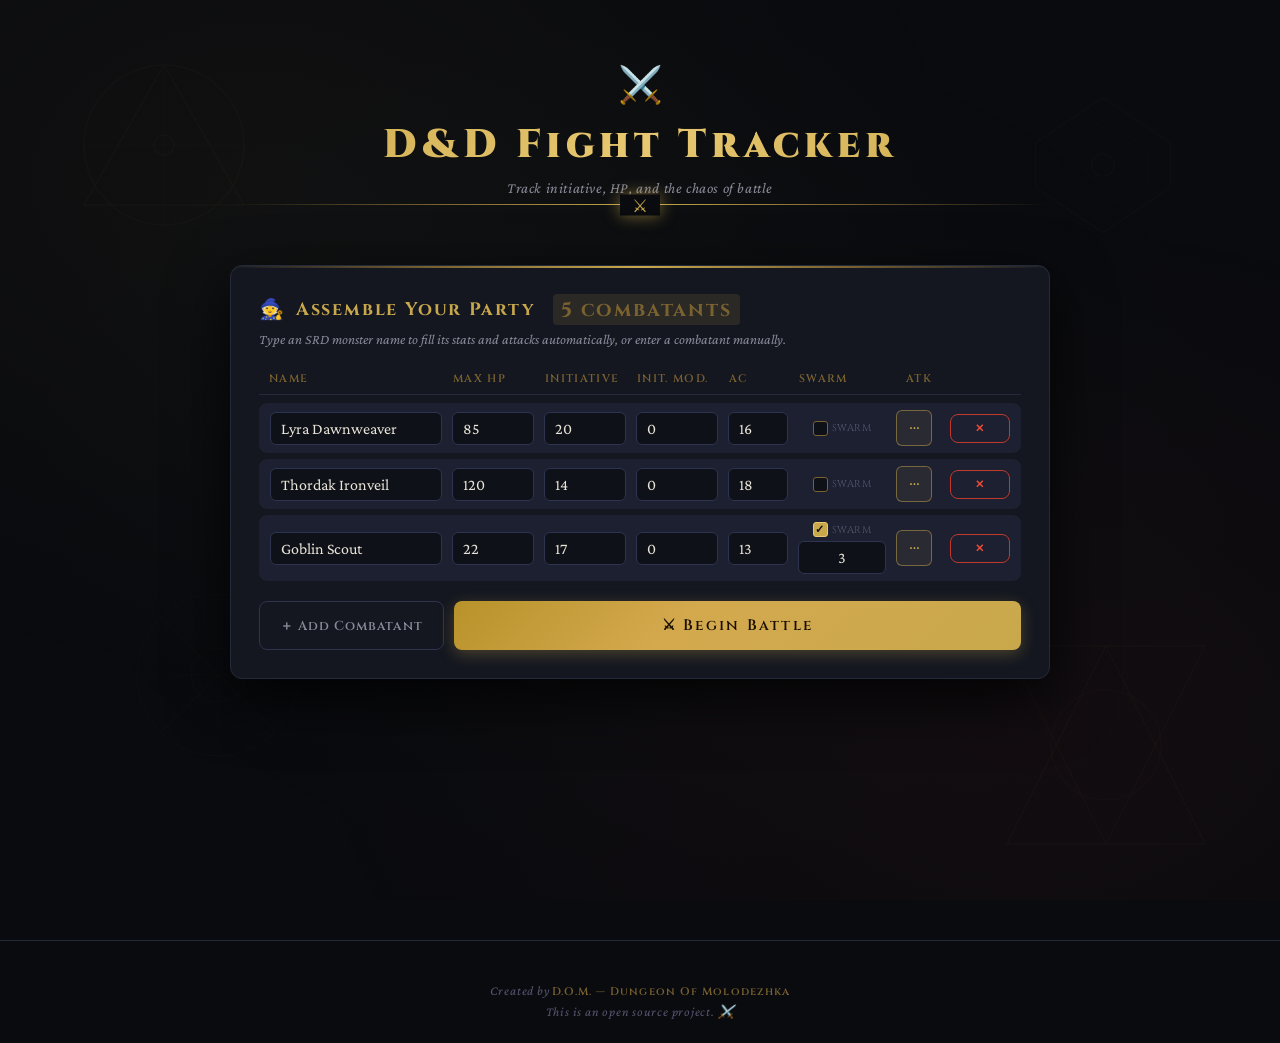
<file: main.html>
<!DOCTYPE html>
<html lang="en">
<head>
<meta charset="UTF-8">
<meta http-equiv="refresh" content="0; url=index.html">
<title>D&D Fight Tracker</title>
<script>location.replace('index.html');</script>
</head>
<body>
<p>Redirecting to <a href="index.html">D&D Fight Tracker</a>...</p>
<footer class="app-footer" style="position:fixed;bottom:0;left:0;right:0;margin-top:0;border-top:none;">
  <p>
    Created by <span class="footer-em">D.O.M. — Dungeon Of Molodezhka</span><br>
    This is an open source project. ⚔️
  </p>
</footer>
<link rel="stylesheet" href="css/common.css">
</body>
</html>
</file>
<file: css/common.css>
/* --- DESIGN SYSTEM: Colors, Fonts, & Globals --- */
:root {
  --bg: #0a0b0f;
  --bg2: #0f1118;
  --surface: #141720;
  --surface2: #1c2030;
  --border: #252a3a;
  --border2: #2e3450;
  --gold: #c9a84c;
  --gold2: #e8c870;
  --gold-dim: #7a6230;
  --crimson: #c0392b;
  --crimson2: #e74c3c;
  --emerald: #1a6b4a;
  --emerald2: #27ae60;
  --text: #e8e4d8;
  --text-muted: #8a8a9a;
  --text-dim: #555570;
  --hp-bar: #27ae60;
  --hp-low: #f39c12;
  --hp-crit: #c0392b;
  --shadow: 0 20px 60px rgba(0,0,0,0.8);
  --glow-gold: 0 0 20px rgba(201,168,76,0.3);
  --glow-crimson: 0 0 20px rgba(192,57,43,0.4);
}

* { box-sizing: border-box; margin: 0; padding: 0; }

body {
  background: var(--bg);
  color: var(--text);
  font-family: 'Crimson Pro', Georgia, serif;
  font-size: 17px;
  min-height: 100vh;
  overflow-x: hidden;
}

body::before {
  content: '';
  position: fixed; inset: 0;
  background:
    radial-gradient(ellipse at 20% 20%, rgba(201,168,76,0.04) 0%, transparent 50%),
    radial-gradient(ellipse at 80% 80%, rgba(192,57,43,0.05) 0%, transparent 50%),
    radial-gradient(ellipse at 50% 50%, rgba(26,107,74,0.03) 0%, transparent 70%);
  pointer-events: none;
  z-index: 0;
}

.rune-bg {
  position: fixed; inset: 0;
  pointer-events: none;
  z-index: 0;
  overflow: hidden;
}

.rune-bg svg {
  position: absolute;
  opacity: 0.03;
  animation: runeFloat 20s ease-in-out infinite;
}

.rune-bg svg:nth-child(1) { top: 5%; left: 5%; width: 200px; animation-delay: 0s; }
.rune-bg svg:nth-child(2) { top: 10%; right: 8%; width: 150px; animation-delay: -7s; }
.rune-bg svg:nth-child(3) { bottom: 15%; left: 10%; width: 180px; animation-delay: -14s; }
.rune-bg svg:nth-child(4) { bottom: 5%; right: 5%; width: 220px; animation-delay: -3s; }

@keyframes runeFloat {
  0%, 100% { transform: translateY(0) rotate(0deg); opacity: 0.03; }
  50% { transform: translateY(-20px) rotate(5deg); opacity: 0.06; }
}

#app {
  position: relative;
  z-index: 1;
  max-width: 860px;
  margin: 0 auto;
  padding: 24px 20px 60px;
  min-height: 100vh;
}

.app-header {
  text-align: center;
  padding: 40px 0 32px;
  animation: fadeDown 0.6s ease both;
}

.app-header .sigil {
  font-size: 36px;
  margin-bottom: 12px;
  display: block;
  animation: sigil-pulse 3s ease-in-out infinite;
}

@keyframes sigil-pulse {
  0%, 100% { filter: drop-shadow(0 0 6px rgba(201,168,76,0.5)); }
  50% { filter: drop-shadow(0 0 18px rgba(201,168,76,0.9)); }
}

.app-header h1 {
  font-family: 'Cinzel', serif;
  font-size: clamp(24px, 5vw, 40px);
  font-weight: 900;
  letter-spacing: 0.12em;
  background: linear-gradient(135deg, var(--gold) 0%, var(--gold2) 50%, var(--gold) 100%);
  -webkit-background-clip: text;
  -webkit-text-fill-color: transparent;
  background-clip: text;
  text-shadow: none;
  margin-bottom: 8px;
}

.app-header p {
  color: var(--text-muted);
  font-style: italic;
  font-size: 15px;
  letter-spacing: 0.04em;
}

.divider {
  width: 100%;
  height: 1px;
  background: linear-gradient(90deg, transparent, var(--gold-dim), var(--gold), var(--gold-dim), transparent);
  margin: 8px 0 28px;
  position: relative;
}

.divider::after {
  content: '⚔';
  position: absolute;
  left: 50%;
  top: 50%;
  transform: translate(-50%, -50%);
  font-size: 18px;
  background: var(--bg);
  padding: 0 12px;
  color: var(--gold);
  filter: drop-shadow(0 0 8px rgba(201,168,76,0.6));
}

/* --- Footer / Credits --- */
.app-footer {
  text-align: center;
  padding: 40px 0 20px;
  margin-top: 40px;
  border-top: 1px solid var(--border);
  position: relative;
}

.app-footer p {
  font-size: 13px;
  color: var(--text-dim);
  font-style: italic;
  letter-spacing: 0.06em;
  line-height: 1.6;
}

.app-footer .footer-em {
  color: var(--gold-dim);
  font-style: normal;
  font-family: 'Cinzel', serif;
  font-size: 11px;
  font-weight: 600;
  letter-spacing: 0.1em;
}

.panel {
  background: var(--surface);
  border: 1px solid var(--border);
  border-radius: 12px;
  padding: 28px;
  box-shadow: var(--shadow), inset 0 1px 0 rgba(255,255,255,0.04);
  position: relative;
  overflow: hidden;
}

.panel::before {
  content: '';
  position: absolute; top: 0; left: 0; right: 0;
  height: 2px;
  background: linear-gradient(90deg, transparent, var(--gold-dim), var(--gold), var(--gold-dim), transparent);
}

.panel-title {
  font-family: 'Cinzel', serif;
  font-size: 18px;
  font-weight: 700;
  color: var(--gold);
  letter-spacing: 0.1em;
  margin-bottom: 6px;
  display: flex;
  align-items: center;
  gap: 10px;
}

.panel-title span { font-size: 20px; }

.panel-sub {
  color: var(--text-muted);
  font-size: 14px;
  font-style: italic;
  margin-bottom: 24px;
}

@keyframes fadeDown {
  from { opacity: 0; transform: translateY(-20px); }
  to { opacity: 1; transform: translateY(0); }
}

@keyframes viewIn {
  from { opacity: 0; transform: translateY(16px) scale(0.98); }
  to { opacity: 1; transform: translateY(0) scale(1); }
}

input[type="text"], input[type="number"] {
  background: var(--bg2);
  border: 1px solid var(--border2);
  border-radius: 6px;
  color: var(--text);
  font-family: 'Crimson Pro', serif;
  font-size: 16px;
  padding: 7px 10px;
  width: 100%;
  transition: border-color 0.2s, box-shadow 0.2s, background 0.2s;
  outline: none;
}

input[type="text"]::placeholder, input[type="number"]::placeholder {
  color: var(--text-dim);
  font-style: italic;
}

input:focus {
  border-color: var(--gold-dim);
  box-shadow: 0 0 0 2px rgba(201,168,76,0.15);
  background: var(--surface);
}

input[type="number"] { -moz-appearance: textfield; appearance: textfield; }
input[type="number"]::-webkit-inner-spin-button,
input[type="number"]::-webkit-outer-spin-button { -webkit-appearance: none; }

.btn {
  font-family: 'Cinzel', serif;
  font-size: 13px;
  font-weight: 600;
  letter-spacing: 0.08em;
  border: none;
  border-radius: 8px;
  padding: 10px 20px;
  cursor: pointer;
  transition: transform 0.15s, box-shadow 0.15s, filter 0.15s;
  position: relative;
  overflow: hidden;
  white-space: nowrap;
}

.btn::after {
  content: '';
  position: absolute; inset: 0;
  background: rgba(255,255,255,0);
  transition: background 0.15s;
}

.btn:hover::after { background: rgba(255,255,255,0.06); }
.btn:active { transform: scale(0.97); }

.btn-gold {
  background: linear-gradient(135deg, #b8922a 0%, #d4a94e 40%, #c9a84c 100%);
  color: #1a0f00;
  box-shadow: 0 4px 16px rgba(201,168,76,0.3);
}

.btn-gold:hover {
  box-shadow: 0 6px 24px rgba(201,168,76,0.5);
  transform: translateY(-1px);
}

.btn-ghost {
  background: transparent;
  color: var(--text-muted);
  border: 1px solid var(--border2);
}

.btn-ghost:hover {
  color: var(--text);
  border-color: var(--gold-dim);
}

.btn-crimson {
  background: transparent;
  color: var(--crimson2);
  border: 1px solid var(--crimson);
  font-size: 12px;
  padding: 7px 14px;
}

.btn-crimson:hover {
  background: rgba(192,57,43,0.12);
  box-shadow: 0 0 12px rgba(192,57,43,0.2);
}

.btn-sm {
  font-size: 11px;
  padding: 6px 12px;
  letter-spacing: 0.06em;
}

.btn-wide {
  width: 100%;
  text-align: center;
  padding: 14px;
  font-size: 15px;
  letter-spacing: 0.15em;
}

.btn-row {
  display: flex;
  gap: 10px;
  margin-top: 20px;
  flex-wrap: wrap;
}

.char-count-badge {
  font-family: 'Cinzel', serif;
  font-size: 11px;
  background: rgba(201,168,76,0.12);
  color: var(--gold-dim);
  border-radius: 4px;
  padding: 2px 8px;
  margin-left: 8px;
  vertical-align: middle;
}

.toast {
  position: fixed;
  bottom: 30px;
  left: 50%;
  transform: translateX(-50%) translateY(80px);
  background: var(--surface2);
  border: 1px solid var(--border2);
  border-radius: 8px;
  padding: 10px 24px;
  font-family: 'Crimson Pro', serif;
  font-size: 15px;
  color: var(--text);
  z-index: 999;
  transition: transform 0.4s cubic-bezier(0.22,1,0.36,1), opacity 0.4s;
  opacity: 0;
  pointer-events: none;
  box-shadow: 0 10px 40px rgba(0,0,0,0.6);
}

.toast.show {
  transform: translateX(-50%) translateY(0);
  opacity: 1;
}

.toast.error { border-color: var(--crimson); color: var(--crimson2); }
.toast.success { border-color: var(--gold-dim); color: var(--gold); }
</file>
<file: css/setup.css>
/* ─── VIEWS (setup page only) ─── */
.view { display: none; animation: viewIn 0.5s cubic-bezier(0.22, 1, 0.36, 1) both; }
.view.active { display: block; }

/* ─── CHARACTER INPUT TABLE ─── */
.char-table-head {
  display: grid;
  grid-template-columns: minmax(140px, 1fr) 82px 82px 82px 60px 88px 44px 60px;
  gap: 10px;
  padding: 0 10px 8px;
  border-bottom: 1px solid var(--border);
  margin-bottom: 4px;
}

.char-table-head span {
  font-family: 'Cinzel', serif;
  font-size: 11px;
  font-weight: 600;
  color: var(--gold-dim);
  text-transform: uppercase;
  letter-spacing: 0.12em;
}

.char-rows { display: flex; flex-direction: column; gap: 6px; margin: 8px 0 20px; }

.char-row {
  display: grid;
  grid-template-columns: minmax(140px, 1fr) 82px 82px 82px 60px 88px 44px 60px;
  gap: 10px;
  align-items: center;
  animation: rowSlideIn 0.35s cubic-bezier(0.22, 1, 0.36, 1) both;
  background: var(--surface2);
  border-radius: 8px;
  padding: 6px 10px;
  border: 1px solid transparent;
  transition: border-color 0.2s, box-shadow 0.2s;
}

.char-row:hover { border-color: var(--border2); }
.char-row.monster-loading { border-color: var(--gold-dim); box-shadow: 0 0 12px rgba(201,168,76,0.12); }
.char-row.monster-loaded { border-color: rgba(74, 158, 110, 0.5); }

@keyframes rowSlideIn {
  from { opacity: 0; transform: translateX(-14px); }
  to { opacity: 1; transform: translateX(0); }
}

@keyframes rowSlideOut {
  from { opacity: 1; transform: translateX(0) scaleY(1); max-height: 60px; margin-bottom: 6px; }
  to { opacity: 0; transform: translateX(14px) scaleY(0); max-height: 0; margin-bottom: 0; padding: 0; }
}

.char-row.removing {
  animation: rowSlideOut 0.3s ease forwards;
  overflow: hidden;
}

.btn-dots {
  background: transparent;
  border: 1px solid var(--border2);
  border-radius: 6px;
  color: var(--gold-dim);
  font-size: 16px;
  line-height: 1;
  padding: 0;
  width: 36px;
  height: 36px;
  cursor: pointer;
  display: flex;
  align-items: center;
  justify-content: center;
  transition: all 0.2s;
  letter-spacing: -1px;
}

.btn-dots:hover {
  border-color: var(--gold-dim);
  color: var(--gold);
  background: rgba(201,168,76,0.08);
  box-shadow: 0 0 10px rgba(201,168,76,0.15);
}

.btn-dots.has-attacks {
  border-color: rgba(201,168,76,0.5);
  color: var(--gold);
  background: rgba(201,168,76,0.08);
}

.swarm-cell {
  display: flex;
  flex-direction: column;
  align-items: center;
  gap: 4px;
}

.swarm-check {
  display: flex;
  align-items: center;
  gap: 4px;
  font-family: 'Cinzel', serif;
  font-size: 10px;
  color: var(--text-dim);
  text-transform: uppercase;
  letter-spacing: 0.06em;
  cursor: pointer;
  white-space: nowrap;
}

.swarm-check input[type="checkbox"] {
  position: absolute;
  opacity: 0;
  pointer-events: none;
}

.swarm-check span {
  display: inline-flex;
  align-items: center;
  gap: 4px;
}

.swarm-check span::before {
  content: '';
  width: 13px;
  height: 13px;
  display: inline-flex;
  align-items: center;
  justify-content: center;
  border: 1px solid var(--gold-dim);
  border-radius: 3px;
  background: var(--bg2);
  color: var(--bg);
  font-size: 11px;
  font-weight: 900;
  transition: all 0.18s ease;
}

.swarm-check input[type="checkbox"]:checked + span::before {
  content: '✓';
  background: var(--gold);
  border-color: var(--gold2);
}

.swarm-check:focus-within span::before {
  outline: 2px solid rgba(232,200,112,0.4);
  outline-offset: 2px;
}

.swarm-check:hover span::before {
  border-color: var(--gold);
  cursor: pointer;
}

.swarm-count {
  width: 52px;
  text-align: center;
  padding: 5px 4px;
  font-size: 14px;
}

.swarm-count[hidden] {
  display: none;
}

/* ─── ATTACKS VIEW ─── */
.attacks-back-btn {
  display: flex;
  align-items: center;
  gap: 8px;
  background: transparent;
  border: none;
  color: var(--text-muted);
  font-family: 'Cinzel', serif;
  font-size: 12px;
  letter-spacing: 0.08em;
  cursor: pointer;
  padding: 4px 0 16px;
  transition: color 0.2s;
}

.attacks-back-btn:hover { color: var(--gold); }

.attack-list { display: flex; flex-direction: column; gap: 10px; margin: 20px 0; }

.attack-row {
  display: grid;
  grid-template-columns: 70px 1fr 80px 80px 44px;
  gap: 10px;
  align-items: center;
  background: var(--surface2);
  border: 1px solid var(--border2);
  border-radius: 8px;
  padding: 10px 12px;
  animation: rowSlideIn 0.3s cubic-bezier(0.22, 1, 0.36, 1) both;
}

.attack-row-label {
  font-family: 'Cinzel', serif;
  font-size: 10px;
  color: var(--text-dim);
  text-transform: uppercase;
  letter-spacing: 0.1em;
  margin-bottom: 4px;
}

select {
  background: var(--bg2);
  border: 1px solid var(--border2);
  border-radius: 6px;
  color: var(--text);
  font-family: 'Crimson Pro', serif;
  font-size: 16px;
  padding: 7px 10px;
  width: 100%;
  outline: none;
  cursor: pointer;
  transition: border-color 0.2s, box-shadow 0.2s;
  -webkit-appearance: none;
  appearance: none;
  background-image: url("data:image/svg+xml,%3Csvg xmlns='http://www.w3.org/2000/svg' width='12' height='8' viewBox='0 0 12 8'%3E%3Cpath d='M1 1l5 5 5-5' stroke='%238a8a9a' stroke-width='1.5' fill='none' stroke-linecap='round'/%3E%3C/svg%3E");
  background-repeat: no-repeat;
  background-position: right 10px center;
  padding-right: 30px;
}

select:focus { border-color: var(--gold-dim); box-shadow: 0 0 0 2px rgba(201,168,76,0.15); }
select option { background: #1a1628; }

@media (max-width: 600px) {
  .char-table-head { grid-template-columns: minmax(120px, 1fr) 64px 64px 64px 52px 76px 36px 52px; }
  .char-row { grid-template-columns: minmax(120px, 1fr) 64px 64px 64px 52px 76px 36px 52px; }
  .attack-row { grid-template-columns: 60px 1fr 70px 70px 36px; }
}
</file>
<file: css/battle.css>
.battle-panel {
  background: #1a1f2f;
  border-color: #3a4260;
  box-shadow: 0 20px 60px rgba(0,0,0,0.72), inset 0 1px 0 rgba(255,255,255,0.07);
}

.init-hint {
  font-family: 'Cinzel', serif;
  font-size: 11px;
  color: var(--text-dim);
  letter-spacing: 0.1em;
  text-transform: uppercase;
  margin-bottom: 8px;
}

.initiative-track {
  display: flex;
  gap: 10px;
  overflow-x: auto;
  padding: 6px 2px 14px;
  scrollbar-width: thin;
  scrollbar-color: var(--border2) transparent;
}

.init-card {
  flex-shrink: 0;
  background: #22283a;
  border: 2px solid #455074;
  border-radius: 10px;
  padding: 12px 16px;
  cursor: pointer;
  transition: all 0.25s cubic-bezier(0.22, 1, 0.36, 1);
  text-align: center;
  min-width: 100px;
  position: relative;
  overflow: hidden;
  animation: cardSlideIn 0.4s cubic-bezier(0.22, 1, 0.36, 1) both;
}

.init-card-main {
  appearance: none;
  display: block;
  width: 100%;
  border: 0;
  background: transparent;
  color: inherit;
  cursor: pointer;
  font: inherit;
}

.swarm-init-card {
  min-width: 130px;
  padding: 0;
}

.swarm-init-card .init-card-main { padding: 12px 16px; }

.swarm-card-summary {
  font-family: 'Cinzel', serif;
  font-size: 10px;
  color: var(--gold-dim);
  letter-spacing: 0.06em;
  text-transform: uppercase;
}

.init-card:nth-child(1) { animation-delay: 0s; }
.init-card:nth-child(2) { animation-delay: 0.06s; }
.init-card:nth-child(3) { animation-delay: 0.12s; }
.init-card:nth-child(4) { animation-delay: 0.18s; }
.init-card:nth-child(5) { animation-delay: 0.24s; }
.init-card:nth-child(6) { animation-delay: 0.30s; }
.init-card:nth-child(7) { animation-delay: 0.36s; }

@keyframes cardSlideIn {
  from { opacity: 0; transform: translateY(20px) scale(0.9); }
  to { opacity: 1; transform: translateY(0) scale(1); }
}

.init-card::before {
  content: '';
  position: absolute; inset: 0;
  background: linear-gradient(135deg, rgba(201,168,76,0) 0%, rgba(201,168,76,0) 100%);
  transition: background 0.25s;
  pointer-events: none;
}

.init-card:hover {
  border-color: var(--gold-dim);
  transform: translateY(-3px);
  box-shadow: 0 8px 24px rgba(0,0,0,0.4), 0 0 0 1px var(--gold-dim);
}

.init-card.selected {
  border-color: var(--gold);
  background: linear-gradient(135deg, rgba(232,200,112,0.18) 0%, rgba(232,200,112,0.08) 100%);
  box-shadow: 0 0 26px rgba(232,200,112,0.32), 0 8px 30px rgba(0,0,0,0.45);
}

.init-card.dead {
  opacity: 0.4;
  filter: grayscale(0.8);
  border-style: dashed;
}

.init-card.dead .card-name { text-decoration: line-through; }

.init-badge {
  display: inline-block;
  font-family: 'Cinzel', serif;
  font-size: 11px;
  font-weight: 600;
  padding: 2px 8px;
  border-radius: 10px;
  margin-bottom: 8px;
  background: rgba(201,168,76,0.12);
  color: var(--gold-dim);
  letter-spacing: 0.08em;
}

.init-card.selected .init-badge {
  background: rgba(201,168,76,0.25);
  color: var(--gold);
}

.init-card.first-init .init-badge {
  background: rgba(201,168,76,0.3);
  color: var(--gold2);
  animation: badge-pulse 2s ease-in-out infinite;
}

@keyframes badge-pulse {
  0%, 100% { box-shadow: 0 0 0 0 rgba(201,168,76,0.4); }
  50% { box-shadow: 0 0 0 4px rgba(201,168,76,0); }
}

.card-name {
  font-family: 'Cinzel', serif;
  font-size: 13px;
  font-weight: 700;
  color: #f0ebdd;
  letter-spacing: 0.04em;
  margin-bottom: 10px;
  word-break: break-word;
}

.hp-mini-bar {
  height: 4px;
  background: var(--bg);
  border-radius: 3px;
  overflow: hidden;
  margin-top: 4px;
  position: relative;
}

.hp-mini-base {
  height: 100%;
  border-radius: 3px;
  transition: width 0.5s cubic-bezier(0.22, 1, 0.36, 1), background-color 0.5s;
}

.hp-mini-temp {
  position: absolute;
  top: 0;
  height: 100%;
  pointer-events: none;
  background: linear-gradient(90deg, rgba(100, 185, 220, 0.92), rgba(126, 200, 227, 0.98));
  box-shadow: 0 0 8px rgba(126, 200, 227, 0.35);
  transition: left 0.5s cubic-bezier(0.22, 1, 0.36, 1), width 0.5s cubic-bezier(0.22, 1, 0.36, 1);
}

.hp-mini-text {
  font-size: 12px;
  color: #b8bfd6;
  margin-top: 4px;
}

.hp-mini-text b { color: #f0ebdd; }

.hp-mini-ac {
  margin-top: 3px;
  font-family: 'Cinzel', serif;
  font-size: 10px;
  color: #b8bfd6;
  letter-spacing: 0.08em;
}

.turn-bar {
  display: flex;
  align-items: center;
  gap: 12px;
  background: #22283a;
  border: 1px solid #455074;
  border-radius: 10px;
  padding: 10px 16px;
  margin-bottom: 20px;
}

.turn-label {
  font-family: 'Cinzel', serif;
  font-size: 11px;
  font-weight: 600;
  color: #b8bfd6;
  text-transform: uppercase;
  letter-spacing: 0.12em;
}

.turn-name {
  font-family: 'Cinzel', serif;
  font-size: 15px;
  font-weight: 700;
  color: var(--gold2);
  text-shadow: 0 0 12px rgba(232,200,112,0.5);
}

.turn-round {
  margin-left: auto;
  font-family: 'Cinzel', serif;
  font-size: 12px;
  color: var(--text-dim);
  letter-spacing: 0.08em;
}

.fight-calc-attack-row {
  display: flex;
  gap: 16px;
  align-items: stretch;
  margin-top: 20px;
  flex-wrap: wrap;
}

.fight-calc-attack-row #hp-calc-section,
.fight-calc-attack-row #attack-panel-section {
  display: flex;
  flex-direction: column;
  min-width: 0;
}

.fight-calc-attack-row #hp-calc-section { flex: 1 1 340px; }
.fight-calc-attack-row #attack-panel-section { flex: 0 1 340px; max-width: 420px; }

.fight-calc-attack-row #hp-calc-section:empty,
.fight-calc-attack-row #attack-panel-section:empty { display: none; }

.fight-calc-attack-row .hp-calc-panel,
.fight-calc-attack-row .attack-panel {
  margin-top: 0;
  flex: 1;
  min-height: 100%;
}

.hp-calc-panel {
  background: #22283a;
  border: 1px solid #455074;
  border-radius: 10px;
  padding: 20px;
  margin-top: 20px;
  position: relative;
  overflow: hidden;
  animation: panelExpand 0.4s cubic-bezier(0.22, 1, 0.36, 1) both;
}

@keyframes panelExpand {
  from { opacity: 0; transform: scaleY(0.92); transform-origin: top; }
  to { opacity: 1; transform: scaleY(1); }
}

.hp-calc-panel::before {
  content: '';
  position: absolute; top: 0; left: 0; right: 0; height: 2px;
  background: linear-gradient(90deg, transparent, var(--crimson), transparent);
}

.hp-calc-header {
  font-family: 'Cinzel', serif;
  font-size: 14px;
  font-weight: 700;
  color: var(--gold);
  margin-bottom: 16px;
  display: flex;
  align-items: center;
  gap: 8px;
}

.selected-char-name {
  color: var(--gold2);
  font-style: italic;
}

.swarm-picker-row {
  display: grid;
  gap: 8px;
  margin-bottom: 16px;
  padding: 10px 12px;
  background: rgba(201,168,76,0.06);
  border: 1px solid rgba(201,168,76,0.2);
  border-radius: 8px;
}

.swarm-picker-label {
  font-family: 'Cinzel', serif;
  font-size: 11px;
  font-weight: 600;
  color: var(--gold-dim);
  text-transform: uppercase;
  letter-spacing: 0.08em;
}

.swarm-picker-options {
  display: grid;
  grid-template-columns: repeat(auto-fit, minmax(125px, 1fr));
  gap: 7px;
}

.swarm-member-option {
  display: grid;
  grid-template-columns: 16px minmax(0, 1fr) auto;
  align-items: center;
  gap: 6px;
  width: 100%;
  padding: 7px 8px;
  border: 1px solid var(--border2);
  border-radius: 6px;
  background: rgba(10,11,15,0.45);
  color: var(--text);
  font-family: 'Cinzel', serif;
  font-size: 10px;
  letter-spacing: 0.03em;
  text-align: left;
  cursor: pointer;
  transition: all 0.18s ease;
}

.swarm-member-option:hover {
  border-color: var(--gold-dim);
  background: rgba(201,168,76,0.1);
}

.swarm-member-option.selected {
  border-color: var(--gold);
  background: rgba(201,168,76,0.16);
  color: var(--gold2);
}

.swarm-member-option.dead { opacity: 0.5; }

.swarm-member-check {
  width: 15px;
  height: 15px;
  display: inline-flex;
  align-items: center;
  justify-content: center;
  border: 1px solid var(--gold-dim);
  border-radius: 3px;
  color: var(--bg);
  font-size: 11px;
  font-weight: 900;
}

.swarm-member-option.selected .swarm-member-check {
  background: var(--gold);
  border-color: var(--gold2);
}

.swarm-member-hp {
  color: var(--text-muted);
  font-family: 'Crimson Pro', serif;
  font-size: 13px;
  letter-spacing: 0;
}

.hp-display-row {
  display: grid;
  grid-template-columns: 1fr 1fr 1fr;
  gap: 12px;
  margin-bottom: 20px;
}

.hp-stat {
  background: var(--bg2);
  border: 1px solid var(--border);
  border-radius: 8px;
  padding: 12px;
  text-align: center;
}

.hp-stat-label {
  font-family: 'Cinzel', serif;
  font-size: 10px;
  font-weight: 600;
  color: var(--text-dim);
  text-transform: uppercase;
  letter-spacing: 0.1em;
  margin-bottom: 6px;
}

.hp-stat-value {
  font-family: 'Cinzel', serif;
  font-size: 22px;
  font-weight: 700;
  transition: color 0.4s, text-shadow 0.4s;
}

.hp-stat-value.full { color: var(--emerald2); text-shadow: 0 0 12px rgba(39,174,96,0.4); }
.hp-stat-value.mid { color: var(--hp-low); text-shadow: 0 0 12px rgba(243,156,18,0.4); }
.hp-stat-value.low { color: var(--crimson2); text-shadow: 0 0 12px rgba(231,76,60,0.4); }
.hp-stat-value.dead { color: var(--text-dim); text-shadow: none; }
.hp-stat-value.time { color: #7ec8e3; text-shadow: 0 0 12px rgba(126,200,227,0.4); }

.hp-bar-full {
  height: 12px;
  background: var(--bg);
  border-radius: 6px;
  overflow: hidden;
  margin: 0 0 20px;
  border: 1px solid var(--border);
  position: relative;
}

.hp-bar-full-fill {
  height: 100%;
  border-radius: 6px;
  transition: width 0.6s cubic-bezier(0.22, 1, 0.36, 1), background 0.5s;
  position: relative;
  overflow: hidden;
}

.hp-bar-full-fill::after {
  content: '';
  position: absolute; top: 0; left: -100%;
  width: 60%;
  height: 100%;
  background: linear-gradient(90deg, transparent, rgba(255,255,255,0.3), transparent);
  animation: shimmer 2s linear infinite;
}

@keyframes shimmer {
  from { left: -60%; }
  to { left: 140%; }
}

.hp-time-fill {
  height: 100%;
  background: rgba(126,200,227,0.4);
  position: absolute; top: 0;
  transition: width 0.6s cubic-bezier(0.22, 1, 0.36, 1);
  border-radius: 0 6px 6px 0;
}

.calc-input-row {
  display: flex;
  gap: 10px;
  align-items: center;
  margin-bottom: 14px;
}

.calc-input-row label {
  font-family: 'Cinzel', serif;
  font-size: 12px;
  color: var(--text-muted);
  letter-spacing: 0.06em;
  white-space: nowrap;
}

.calc-input-row input {
  max-width: 120px;
  text-align: center;
  font-size: 20px;
  font-weight: 300;
}

.calc-actions {
  display: grid;
  grid-template-columns: 1fr 1fr 1fr;
  gap: 10px;
}

.calc-action-btn {
  font-family: 'Cinzel', serif;
  font-size: 12px;
  font-weight: 600;
  letter-spacing: 0.06em;
  border-radius: 8px;
  padding: 12px 8px;
  cursor: pointer;
  transition: all 0.2s;
  border: 2px solid;
  text-align: center;
  position: relative;
  overflow: hidden;
}

.calc-action-btn::after {
  content: '';
  position: absolute; inset: 0;
  background: rgba(255,255,255,0);
  transition: background 0.15s;
}

.calc-action-btn:hover::after { background: rgba(255,255,255,0.06); }
.calc-action-btn:active { transform: scale(0.96); }

.btn-damage {
  background: rgba(192,57,43,0.12);
  border-color: var(--crimson);
  color: var(--crimson2);
}

.btn-damage:hover {
  background: rgba(192,57,43,0.22);
  box-shadow: 0 0 16px rgba(192,57,43,0.3);
}

.btn-heal {
  background: rgba(39,174,96,0.10);
  border-color: var(--emerald2);
  color: var(--emerald2);
}

.btn-heal:hover {
  background: rgba(39,174,96,0.2);
  box-shadow: 0 0 16px rgba(39,174,96,0.3);
}

.btn-timehp {
  background: rgba(126,200,227,0.08);
  border-color: rgba(126,200,227,0.5);
  color: #7ec8e3;
}

.btn-timehp:hover {
  background: rgba(126,200,227,0.15);
  box-shadow: 0 0 16px rgba(126,200,227,0.2);
}

.calc-action-btn .btn-icon { font-size: 16px; display: block; margin-bottom: 2px; }

@keyframes damageFlash {
  0% { background: rgba(192,57,43,0.0); }
  30% { background: rgba(192,57,43,0.15); }
  100% { background: rgba(192,57,43,0.0); }
}

@keyframes healFlash {
  0% { background: rgba(39,174,96,0.0); }
  30% { background: rgba(39,174,96,0.15); }
  100% { background: rgba(39,174,96,0.0); }
}

.flash-damage { animation: damageFlash 0.5s ease; }
.flash-heal { animation: healFlash 0.5s ease; }

.float-number {
  position: absolute;
  font-family: 'Cinzel', serif;
  font-weight: 700;
  font-size: 18px;
  pointer-events: none;
  z-index: 100;
  animation: floatUp 1.2s ease forwards;
}

@keyframes floatUp {
  0% { opacity: 1; transform: translateY(0) scale(1.2); }
  100% { opacity: 0; transform: translateY(-50px) scale(0.8); }
}

.attack-panel {
  background: #22283a;
  border: 1px solid #455074;
  border-radius: 10px;
  padding: 18px 20px;
  margin-top: 16px;
  position: relative;
  overflow: hidden;
  animation: panelExpand 0.35s cubic-bezier(0.22,1,0.36,1) both;
}

.attack-panel::before {
  content: '';
  position: absolute; top: 0; left: 0; right: 0; height: 2px;
  background: linear-gradient(90deg, transparent, var(--gold-dim), transparent);
}

.attack-panel-title {
  font-family: 'Cinzel', serif;
  font-size: 13px;
  font-weight: 700;
  color: var(--gold);
  margin-bottom: 14px;
  letter-spacing: 0.08em;
}

.attack-btn-list {
  display: flex;
  flex-wrap: wrap;
  gap: 10px;
}

.attack-use-btn {
  background: rgba(201,168,76,0.07);
  border: 1px solid var(--gold-dim);
  border-radius: 8px;
  color: var(--gold);
  font-family: 'Cinzel', serif;
  font-size: 12px;
  font-weight: 600;
  letter-spacing: 0.06em;
  padding: 10px 16px;
  cursor: pointer;
  transition: all 0.2s;
  display: flex;
  flex-direction: column;
  align-items: center;
  gap: 3px;
  min-width: 100px;
}

.attack-use-btn:hover {
  background: rgba(201,168,76,0.15);
  box-shadow: 0 0 14px rgba(201,168,76,0.25);
  transform: translateY(-1px);
}

.attack-use-btn:active { transform: scale(0.97); }

.attack-use-btn .attack-dice-label {
  font-size: 16px;
  color: var(--gold2);
}

.attack-use-btn .attack-name {
  max-width: 150px;
  overflow: hidden;
  text-overflow: ellipsis;
  white-space: nowrap;
  color: var(--text);
}

.roll-result {
  display: flex;
  align-items: center;
  gap: 14px;
  margin-top: 14px;
  background: rgba(201,168,76,0.06);
  border: 1px solid rgba(201,168,76,0.2);
  border-radius: 8px;
  padding: 12px 16px;
  animation: viewIn 0.4s cubic-bezier(0.22,1,0.36,1) both;
}

.roll-total {
  font-family: 'Cinzel', serif;
  font-size: 36px;
  font-weight: 900;
  color: var(--gold2);
  text-shadow: 0 0 20px rgba(232,200,112,0.5);
  line-height: 1;
  min-width: 60px;
  text-align: center;
  animation: rollPop 0.5s cubic-bezier(0.22,1,0.36,1) both;
}

@keyframes rollPop {
  0% { transform: scale(0.6); opacity: 0; }
  60% { transform: scale(1.1); }
  100% { transform: scale(1); opacity: 1; }
}

.roll-breakdown {
  font-family: 'Crimson Pro', serif;
  font-size: 14px;
  color: var(--text-muted);
  font-style: italic;
  line-height: 1.6;
}

.roll-breakdown strong { color: var(--text); font-style: normal; }

.combat-log {
  background: #22283a;
  border: 1px solid #455074;
  border-radius: 8px;
  padding: 12px 16px;
  max-height: 160px;
  overflow-y: auto;
  scrollbar-width: thin;
  scrollbar-color: var(--border2) transparent;
  margin-top: 20px;
  font-size: 13px;
  font-style: italic;
}

.log-title {
  font-family: 'Cinzel', serif;
  font-size: 11px;
  font-weight: 600;
  color: #b8bfd6;
  text-transform: uppercase;
  letter-spacing: 0.12em;
  margin-bottom: 8px;
  font-style: normal;
}

.log-entry {
  color: var(--text-muted);
  padding: 3px 0;
  border-bottom: 1px solid rgba(255,255,255,0.03);
  animation: logAppear 0.3s ease both;
}

@keyframes logAppear {
  from { opacity: 0; transform: translateX(-8px); }
  to { opacity: 1; transform: translateX(0); }
}

.log-entry:last-child { border-bottom: none; }
.log-entry .log-dmg { color: var(--crimson2); font-weight: 600; font-style: normal; }
.log-entry .log-heal { color: var(--emerald2); font-weight: 600; font-style: normal; }
.log-entry .log-timehp { color: #7ec8e3; font-weight: 600; font-style: normal; }
.log-entry .log-name { color: var(--text); font-style: normal; }
.log-entry .log-round { color: var(--gold-dim); font-style: normal; }

.fight-actions {
  display: flex;
  gap: 12px;
  align-items: center;
  justify-content: space-between;
  flex-wrap: wrap;
  margin-top: 20px;
  padding-top: 20px;
  border-top: 1px solid var(--border);
}

.next-turn-btn {
  background: linear-gradient(135deg, rgba(201,168,76,0.08), rgba(201,168,76,0.04));
  border: 1px solid var(--gold-dim);
  border-radius: 10px;
  padding: 12px 24px;
  color: var(--gold);
  font-family: 'Cinzel', serif;
  font-size: 13px;
  font-weight: 600;
  letter-spacing: 0.1em;
  cursor: pointer;
  transition: all 0.25s;
  display: flex;
  align-items: center;
  gap: 8px;
}

.next-turn-btn:hover {
  background: rgba(201,168,76,0.12);
  box-shadow: var(--glow-gold);
  transform: translateY(-1px);
}

.next-turn-btn:active { transform: scale(0.97); }

@media (max-width: 720px) {
  .fight-calc-attack-row { flex-direction: column; }
  .fight-calc-attack-row #attack-panel-section {
    flex: 1 1 auto;
    max-width: none;
  }
}
</file>
